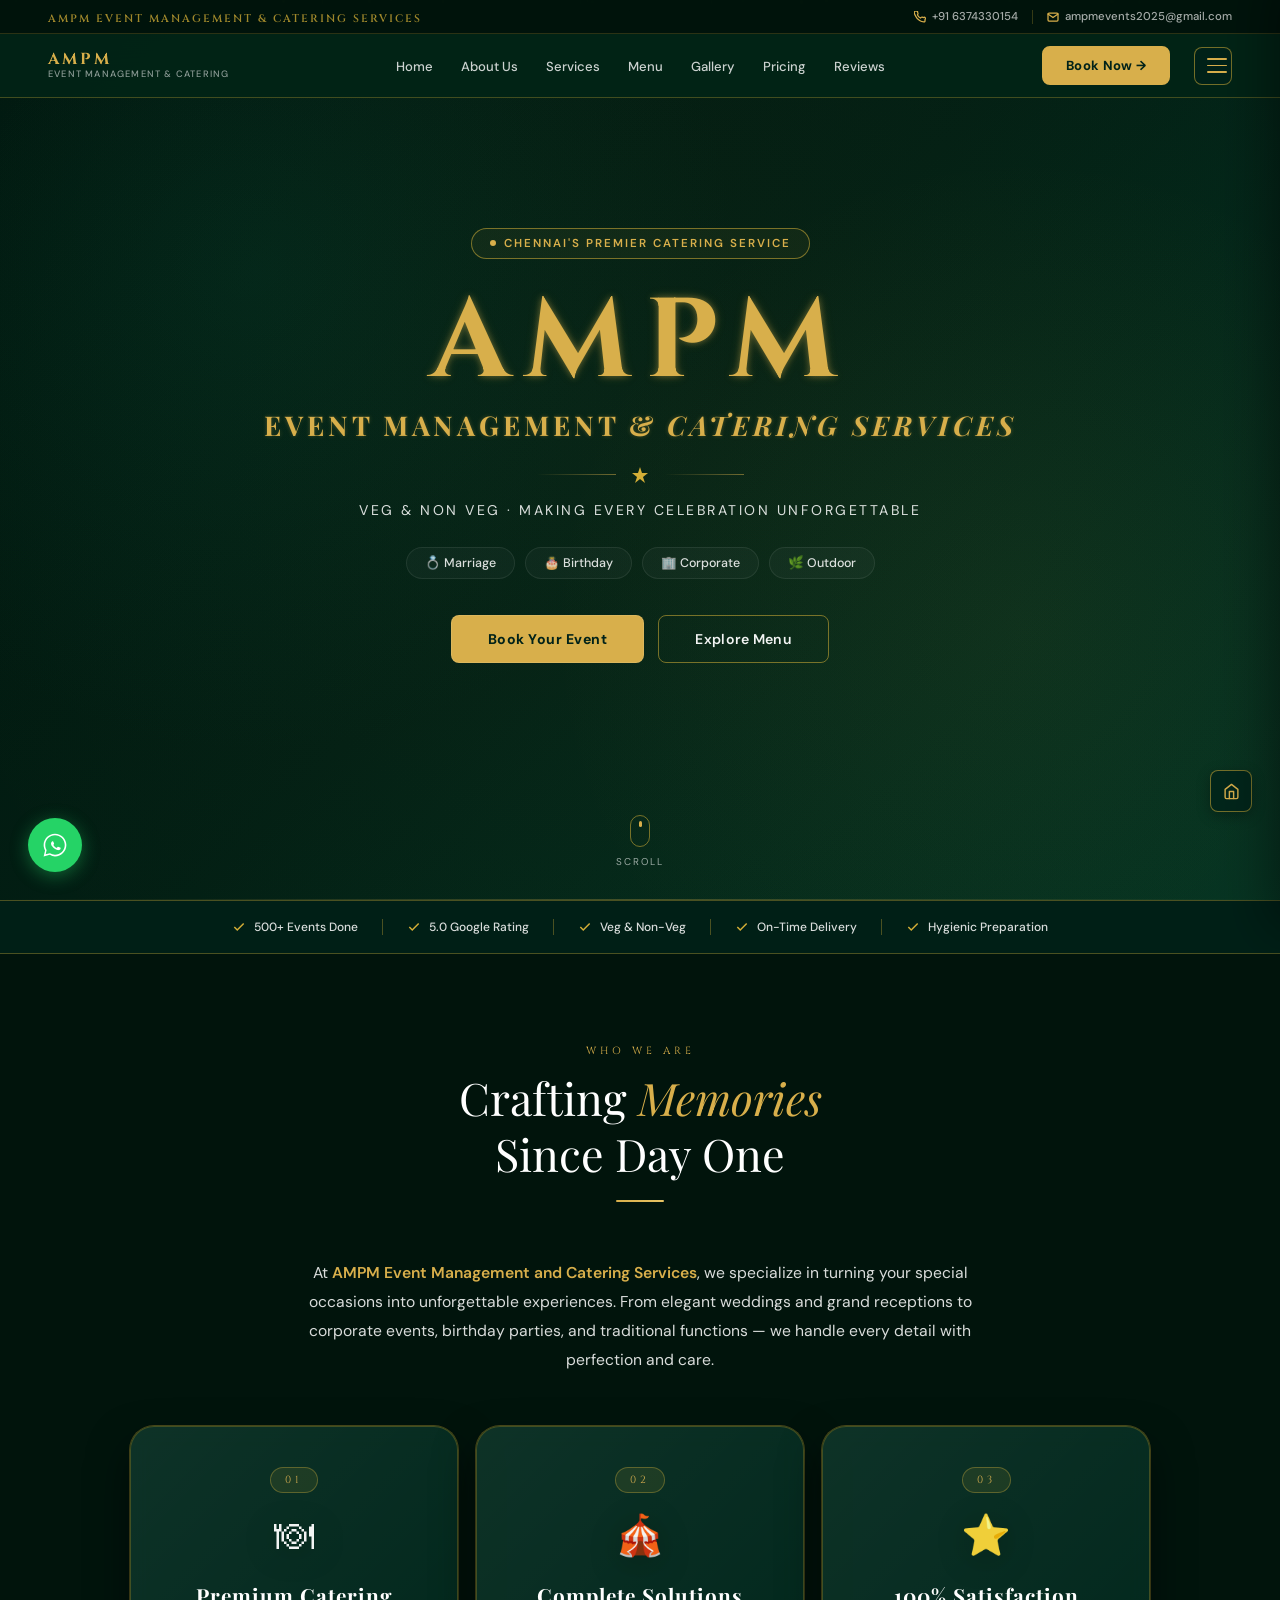
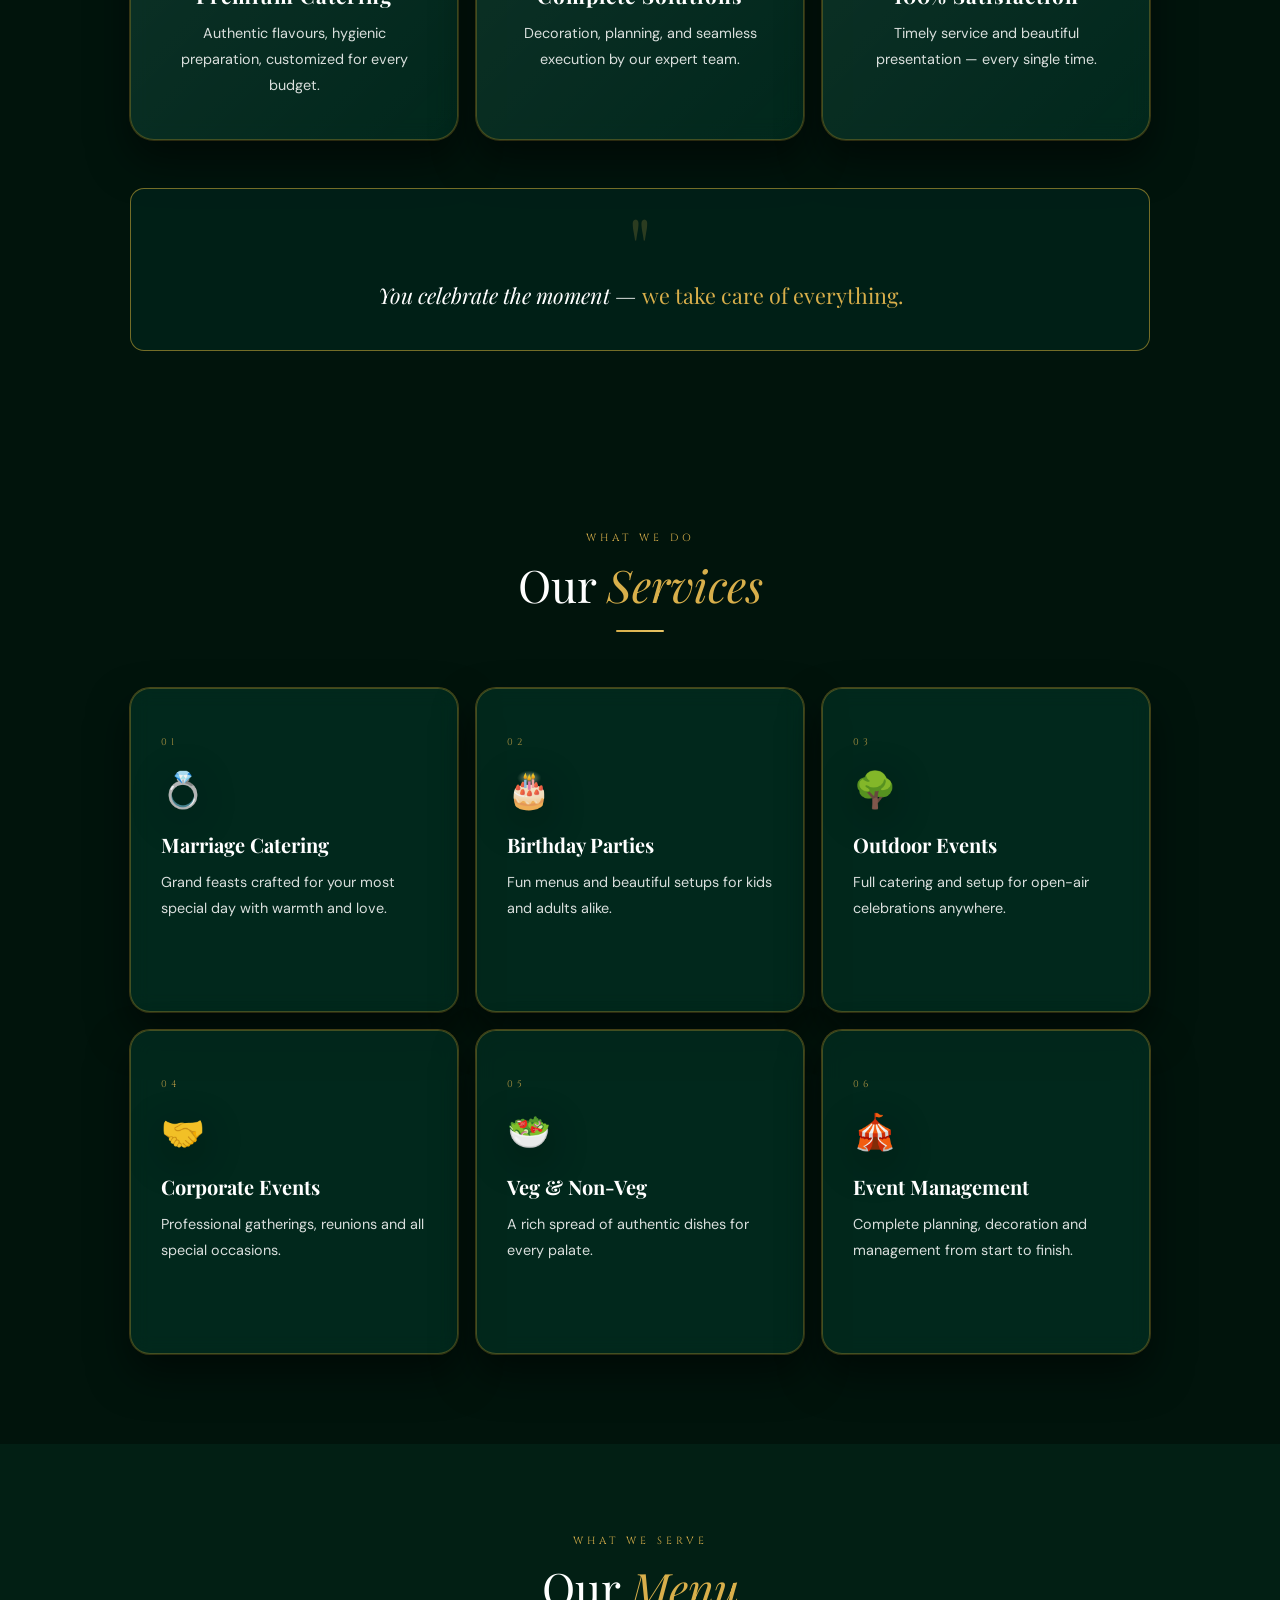
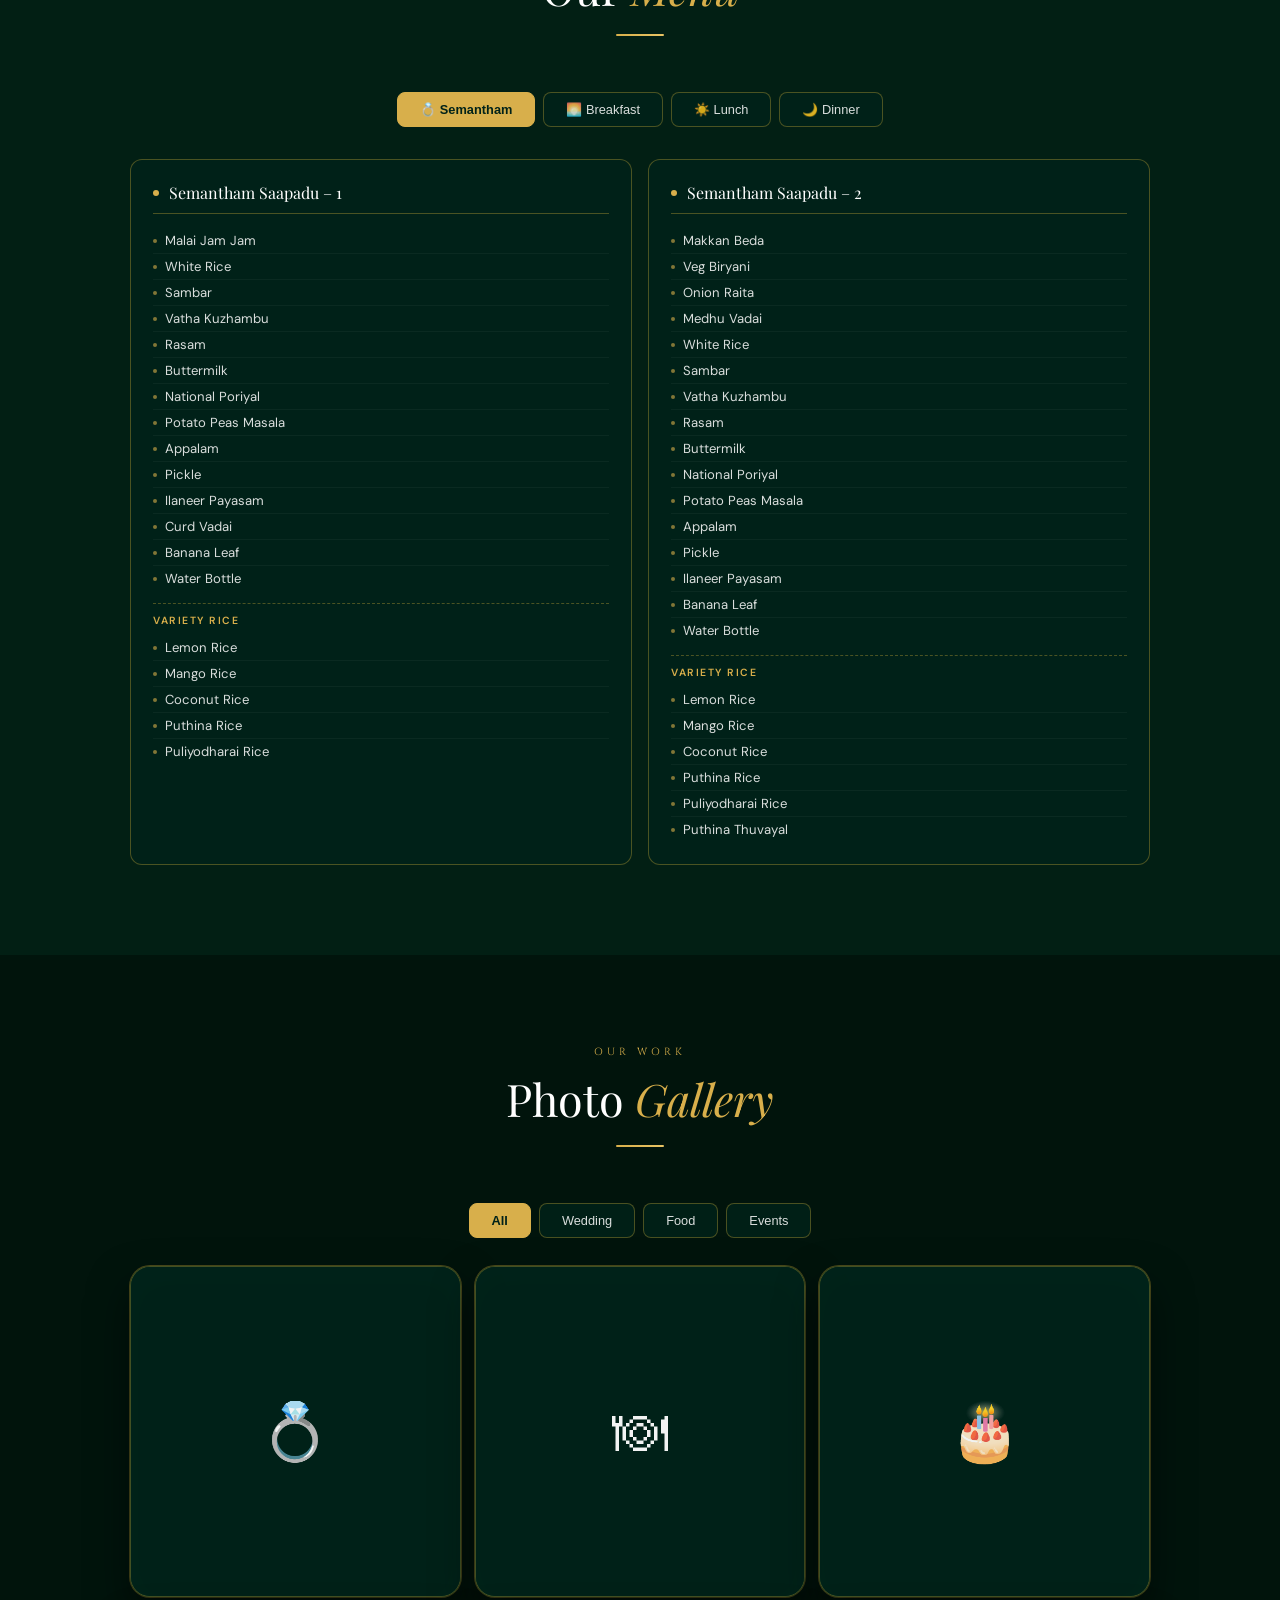
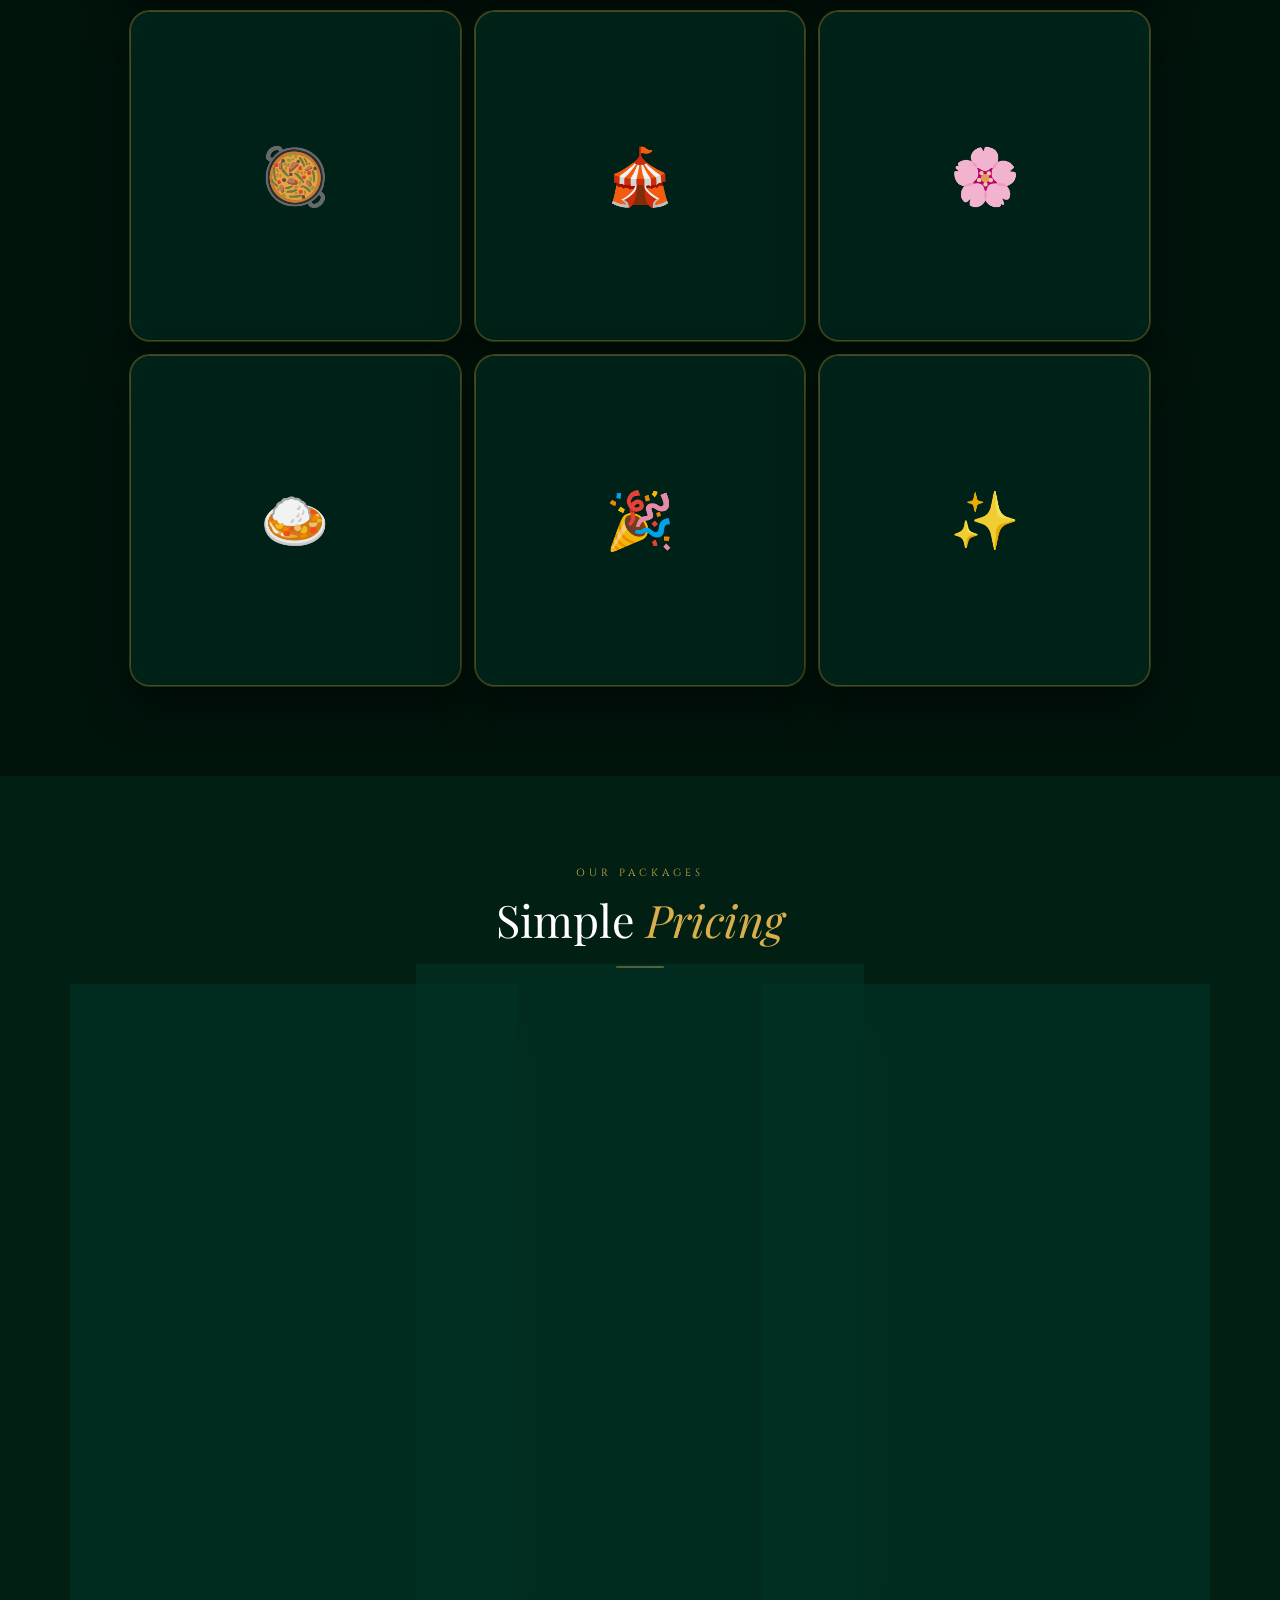
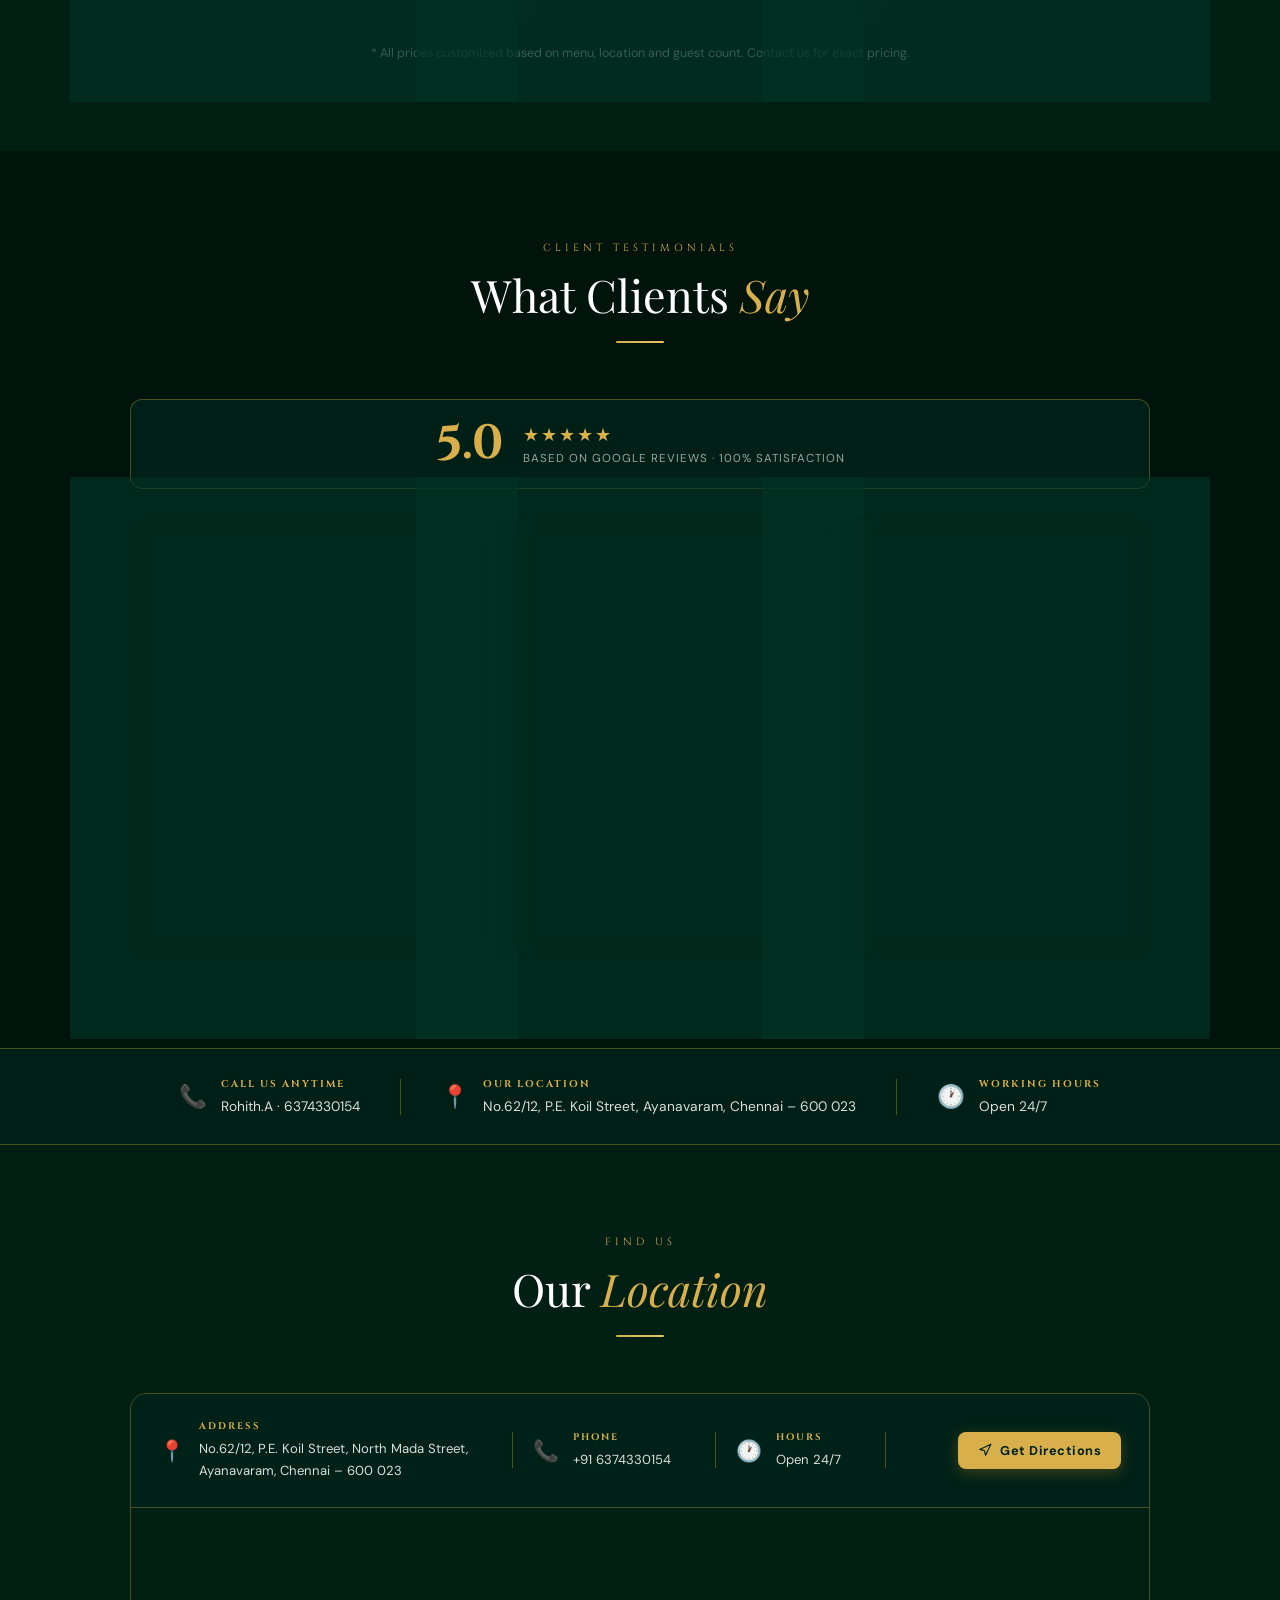
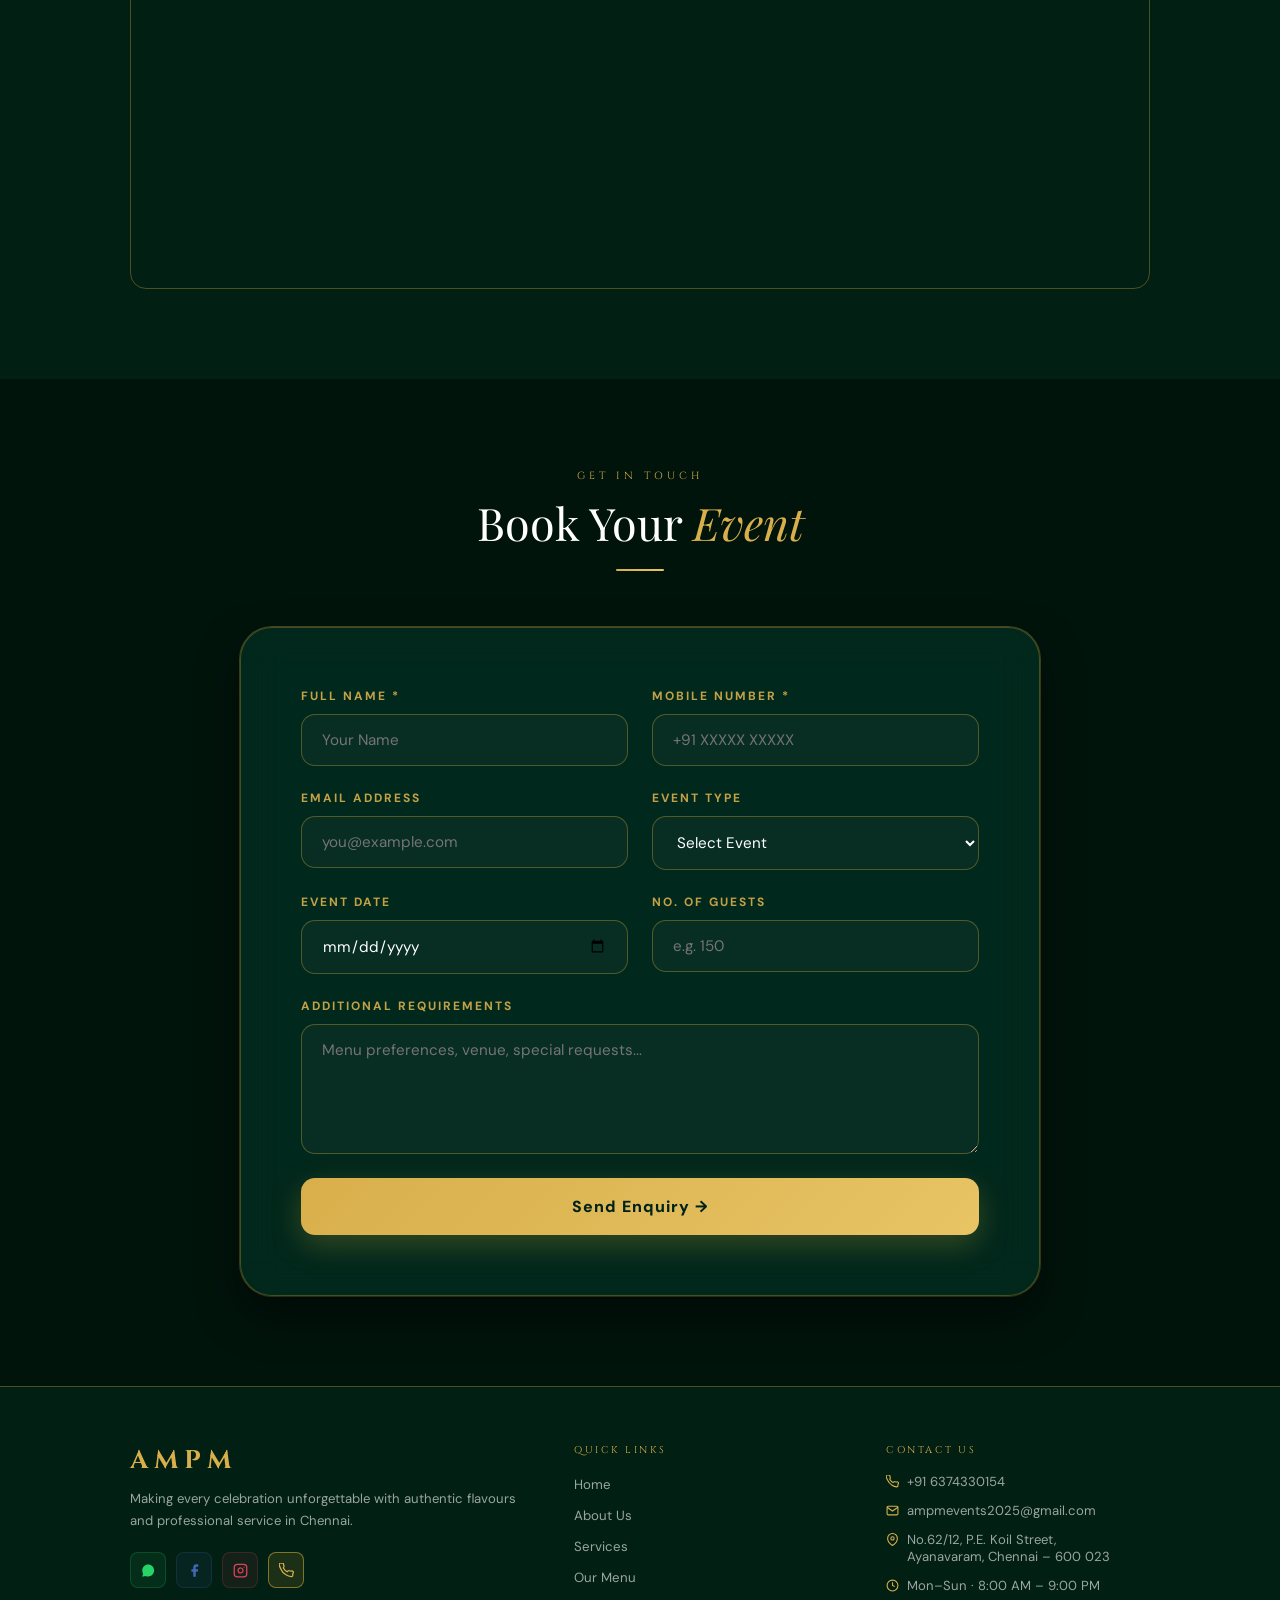
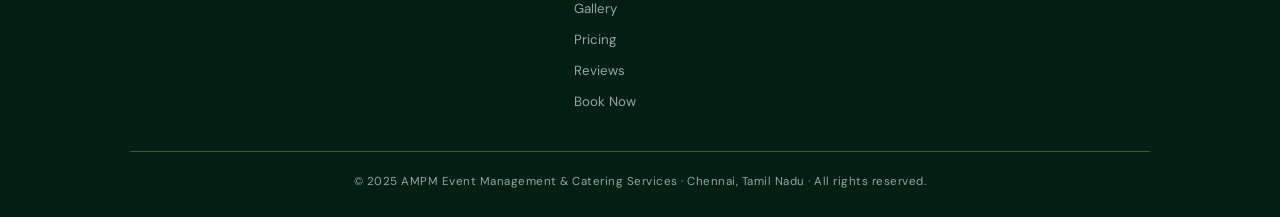
<file: index.html>
<!DOCTYPE html>
<html lang="en">

<head>
  <meta charset="UTF-8" />
  <meta name="viewport" content="width=device-width, initial-scale=1.0" />
  <title>AMPM Event Management & Catering Services | Chennai</title>
  <meta name="description"
    content="AMPM Event Management and Catering Services in Chennai. Premium Veg & Non-Veg catering for weddings, birthdays, corporate events. Call 6374330154." />
  <meta name="keywords"
    content="catering Chennai, wedding catering Chennai, event management Chennai, AMPM catering, Ayanavaram catering" />
  <link rel="icon" type="image/svg+xml" href="static/images/logo.svg" />
  <link
    href="https://fonts.googleapis.com/css2?family=Playfair+Display:ital,wght@0,400;0,600;0,700;1,400&family=DM+Sans:wght@300;400;500;600&family=Cinzel:wght@400;600&display=swap"
    rel="stylesheet" />
  <link rel="stylesheet" href="static/css/style.css" />
</head>

<body>

  <!-- PAGE LOADER -->
  <div class="page-loader" id="pageLoader">
    <div class="loader-content">
      <div class="loader-brand">AMPM</div>
      <div class="loader-ring"></div>
    </div>
  </div>

  <!-- NAVBAR -->
  <header class="site-header" id="siteHeader">
    <!-- Top contact strip -->
    <div class="header-top-strip">
      <div class="header-strip-inner">
        <div class="hts-left">
          <span class="hts-brand">AMPM Event Management &amp; Catering Services</span>
        </div>
        <div class="hts-right">
          <a href="tel:+916374330154" class="hts-item">
            <svg width="12" height="12" viewBox="0 0 24 24" fill="none" stroke="currentColor" stroke-width="2.5"
              stroke-linecap="round" stroke-linejoin="round">
              <path
                d="M22 16.92v3a2 2 0 01-2.18 2 19.79 19.79 0 01-8.63-3.07A19.5 19.5 0 013.07 9.81 19.79 19.79 0 01.18 1.18 2 2 0 012.18 0h3a2 2 0 012 1.72 12.84 12.84 0 00.7 2.81 2 2 0 01-.45 2.11L6.91 7.91a16 16 0 006.18 6.18l1.27-1.27a2 2 0 012.11-.45 12.84 12.84 0 002.81.7A2 2 0 0122 16.92z" />
            </svg>
            +91 6374330154
          </a>
          <div class="hts-sep"></div>
          <a href="mailto:ampmevents2025@gmail.com" class="hts-item">
            <svg width="12" height="12" viewBox="0 0 24 24" fill="none" stroke="currentColor" stroke-width="2.5"
              stroke-linecap="round" stroke-linejoin="round">
              <path d="M4 4h16c1.1 0 2 .9 2 2v12c0 1.1-.9 2-2 2H4c-1.1 0-2-.9-2-2V6c0-1.1.9-2 2-2z" />
              <polyline points="22,6 12,13 2,6" />
            </svg>
            ampmevents2025@gmail.com
          </a>
        </div>
      </div>
    </div>

    <!-- Main nav bar -->
    <nav class="navbar" id="navbar">
      <div class="nav-logo">
        <div class="nav-logo-text">
          <span class="nav-logo-name">AMPM</span>
          <span class="nav-logo-sub">Event Management &amp; Catering</span>
        </div>
      </div>

      <ul class="nav-links" id="navLinks">
        <li><a href="#home" class="nav-active">Home</a></li>
        <li><a href="#about">About Us</a></li>
        <li><a href="#services">Services</a></li>
        <li><a href="#menu">Menu</a></li>
        <li><a href="#gallery">Gallery</a></li>
        <li><a href="#pricing">Pricing</a></li>
        <li><a href="#reviews">Reviews</a></li>
      </ul>

      <div class="nav-actions">
        <a href="#enquiry" class="nav-book-btn">Book Now →</a>
        <button class="hamburger-btn" onclick="toggleSideMenu()" title="All Sections">
          <span></span><span></span><span></span>
        </button>
      </div>
    </nav>


  </header>

  <!-- SIDE MENU OVERLAY -->
  <div class="side-overlay" id="sideOverlay" onclick="closeSideMenu()"></div>

  <!-- SIDE MENU -->
  <div class="side-menu" id="sideMenu">
    <div class="side-menu-header">
      <div class="side-menu-brand">AMPM</div>
      <button class="side-close" onclick="closeSideMenu()">
        <svg width="18" height="18" viewBox="0 0 24 24" fill="none" stroke="currentColor" stroke-width="2"
          stroke-linecap="round">
          <line x1="18" y1="6" x2="6" y2="18" />
          <line x1="6" y1="6" x2="18" y2="18" />
        </svg>
      </button>
    </div>
    <div class="side-menu-body">
      <div class="side-section-title">Main</div>
      <a href="#home" class="side-link" onclick="closeSideMenu()">
        <svg width="15" height="15" viewBox="0 0 24 24" fill="none" stroke="currentColor" stroke-width="2"
          stroke-linecap="round" stroke-linejoin="round">
          <path d="M3 9l9-7 9 7v11a2 2 0 01-2 2H5a2 2 0 01-2-2z" />
          <polyline points="9 22 9 12 15 12 15 22" />
        </svg>
        Home
      </a>
      <a href="#about" class="side-link" onclick="closeSideMenu()">
        <svg width="15" height="15" viewBox="0 0 24 24" fill="none" stroke="currentColor" stroke-width="2"
          stroke-linecap="round" stroke-linejoin="round">
          <circle cx="12" cy="12" r="10" />
          <line x1="12" y1="8" x2="12" y2="12" />
          <line x1="12" y1="16" x2="12.01" y2="16" />
        </svg>
        About Us
      </a>
      <a href="#services" class="side-link" onclick="closeSideMenu()">
        <svg width="15" height="15" viewBox="0 0 24 24" fill="none" stroke="currentColor" stroke-width="2"
          stroke-linecap="round" stroke-linejoin="round">
          <path d="M12 2L2 7l10 5 10-5-10-5z" />
          <path d="M2 17l10 5 10-5" />
          <path d="M2 12l10 5 10-5" />
        </svg>
        Services
      </a>

      <div class="side-section-title">Explore</div>
      <a href="#menu" class="side-link" onclick="closeSideMenu()">
        <svg width="15" height="15" viewBox="0 0 24 24" fill="none" stroke="currentColor" stroke-width="2"
          stroke-linecap="round" stroke-linejoin="round">
          <path d="M3 2h18v6H3z" />
          <path d="M3 10h18v6H3z" />
          <path d="M3 18h18v4H3z" />
        </svg>
        Our Menu
      </a>
      <a href="#gallery" class="side-link" onclick="closeSideMenu()">
        <svg width="15" height="15" viewBox="0 0 24 24" fill="none" stroke="currentColor" stroke-width="2"
          stroke-linecap="round" stroke-linejoin="round">
          <rect x="3" y="3" width="18" height="18" rx="2" />
          <circle cx="8.5" cy="8.5" r="1.5" />
          <polyline points="21 15 16 10 5 21" />
        </svg>
        Gallery
      </a>
      <a href="#pricing" class="side-link" onclick="closeSideMenu()">
        <svg width="15" height="15" viewBox="0 0 24 24" fill="none" stroke="currentColor" stroke-width="2"
          stroke-linecap="round" stroke-linejoin="round">
          <line x1="12" y1="1" x2="12" y2="23" />
          <path d="M17 5H9.5a3.5 3.5 0 000 7h5a3.5 3.5 0 010 7H6" />
        </svg>
        Pricing
      </a>

      <div class="side-section-title">More</div>
      <a href="#reviews" class="side-link" onclick="closeSideMenu()">
        <svg width="15" height="15" viewBox="0 0 24 24" fill="none" stroke="currentColor" stroke-width="2"
          stroke-linecap="round" stroke-linejoin="round">
          <path d="M21 15a2 2 0 01-2 2H7l-4 4V5a2 2 0 012-2h14a2 2 0 012 2z" />
        </svg>
        Reviews
      </a>

      <a href="#location" class="side-link" onclick="closeSideMenu()">
        <svg width="15" height="15" viewBox="0 0 24 24" fill="none" stroke="currentColor" stroke-width="2"
          stroke-linecap="round" stroke-linejoin="round">
          <path d="M21 10c0 7-9 13-9 13s-9-6-9-13a9 9 0 0118 0z" />
          <circle cx="12" cy="10" r="3" />
        </svg>
        Location
      </a>
      <a href="#enquiry" class="side-link" onclick="closeSideMenu()">
        <svg width="15" height="15" viewBox="0 0 24 24" fill="none" stroke="currentColor" stroke-width="2"
          stroke-linecap="round" stroke-linejoin="round">
          <path
            d="M22 16.92v3a2 2 0 01-2.18 2 19.79 19.79 0 01-8.63-3.07A19.5 19.5 0 013.07 9.81 19.79 19.79 0 01.18 1.18 2 2 0 012.18 0h3a2 2 0 012 1.72c.127.96.361 1.903.7 2.81a2 2 0 01-.45 2.11L6.91 7.91a16 16 0 006.18 6.18l1.27-1.27a2 2 0 012.11-.45c.907.339 1.85.573 2.81.7A2 2 0 0122 16.92z" />
        </svg>
        Contact Us
      </a>
    </div>
    <div class="side-menu-footer">
      <a href="tel:+916374330154" class="side-call-btn">
        <svg width="14" height="14" viewBox="0 0 24 24" fill="none" stroke="currentColor" stroke-width="2"
          stroke-linecap="round" stroke-linejoin="round">
          <path
            d="M22 16.92v3a2 2 0 01-2.18 2 19.79 19.79 0 01-8.63-3.07A19.5 19.5 0 013.07 9.81 19.79 19.79 0 01.18 1.18 2 2 0 012.18 0h3a2 2 0 012 1.72c.127.96.361 1.903.7 2.81a2 2 0 01-.45 2.11L6.91 7.91a16 16 0 006.18 6.18l1.27-1.27a2 2 0 012.11-.45c.907.339 1.85.573 2.81.7A2 2 0 0122 16.92z" />
        </svg>
        Call +91 6374330154
      </a>
    </div>
  </div>

  <!-- HERO -->
  <section class="hero" id="home">
    <div class="hero-particles" id="particles"></div>
    <div class="hero-content">
      <div class="hero-badge">
        <span class="badge-dot"></span>
        Chennai's Premier Catering Service
      </div>
      <h1 class="hero-title">
        <span class="title-main">AMPM</span>
        <span class="title-sub">Event Management &amp; <em>Catering Services</em></span>
      </h1>
      <div class="hero-divider">
        <span class="divider-line"></span>
        <svg width="16" height="16" viewBox="0 0 16 16">
          <polygon points="8,0 10,6 16,6 11,10 13,16 8,12 3,16 5,10 0,6 6,6" fill="#d4af37" />
        </svg>
        <span class="divider-line"></span>
      </div>
      <p class="hero-tagline">Veg &amp; Non Veg · Making every celebration unforgettable</p>
      <div class="hero-chips">
        <span class="chip">💍 Marriage</span>
        <span class="chip">🎂 Birthday</span>
        <span class="chip">🏢 Corporate</span>
        <span class="chip">🌿 Outdoor</span>
      </div>
      <div class="hero-actions">
        <a href="#enquiry" class="btn-gold">Book Your Event</a>
        <a href="#menu" class="btn-outline">Explore Menu</a>
      </div>

    </div>
    <div class="hero-scroll-hint">
      <div class="scroll-mouse">
        <div class="scroll-wheel"></div>
      </div>
      <span>Scroll</span>
    </div>
  </section>

  <!-- TRUST BAR -->
  <div class="trust-bar">
    <div class="trust-item"><svg width="14" height="14" viewBox="0 0 24 24" fill="none" stroke="#d4af37"
        stroke-width="2.5">
        <polyline points="20 6 9 17 4 12" />
      </svg><span>500+ Events Done</span></div>
    <div class="trust-sep"></div>
    <div class="trust-item"><svg width="14" height="14" viewBox="0 0 24 24" fill="none" stroke="#d4af37"
        stroke-width="2.5">
        <polyline points="20 6 9 17 4 12" />
      </svg><span>5.0 Google Rating</span></div>
    <div class="trust-sep"></div>
    <div class="trust-item"><svg width="14" height="14" viewBox="0 0 24 24" fill="none" stroke="#d4af37"
        stroke-width="2.5">
        <polyline points="20 6 9 17 4 12" />
      </svg><span>Veg &amp; Non-Veg</span></div>
    <div class="trust-sep"></div>
    <div class="trust-item"><svg width="14" height="14" viewBox="0 0 24 24" fill="none" stroke="#d4af37"
        stroke-width="2.5">
        <polyline points="20 6 9 17 4 12" />
      </svg><span>On-Time Delivery</span></div>
    <div class="trust-sep"></div>
    <div class="trust-item"><svg width="14" height="14" viewBox="0 0 24 24" fill="none" stroke="#d4af37"
        stroke-width="2.5">
        <polyline points="20 6 9 17 4 12" />
      </svg><span>Hygienic Preparation</span></div>
  </div>

  <!-- ABOUT -->
  <section class="section" id="about">
    <div class="section-inner">
      <div class="section-eyebrow">Who We Are</div>
      <h2 class="section-title">Crafting <em>Memories</em><br />Since Day One</h2>
      <div class="section-rule"></div>
      <p class="about-text">At <strong>AMPM Event Management and Catering Services</strong>, we specialize in turning
        your special occasions into unforgettable experiences. From elegant weddings and grand receptions to corporate
        events, birthday parties, and traditional functions — we handle every detail with perfection and care.</p>
      <div class="about-grid">
        <div class="about-card reveal">
          <div class="about-num">01</div>
          <div class="about-icon">🍽</div>
          <h3>Premium Catering</h3>
          <p>Authentic flavours, hygienic preparation, customized for every budget.</p>
        </div>
        <div class="about-card reveal">
          <div class="about-num">02</div>
          <div class="about-icon">🎪</div>
          <h3>Complete Solutions</h3>
          <p>Decoration, planning, and seamless execution by our expert team.</p>
        </div>
        <div class="about-card reveal">
          <div class="about-num">03</div>
          <div class="about-icon">⭐</div>
          <h3>100% Satisfaction</h3>
          <p>Timely service and beautiful presentation — every single time.</p>
        </div>
      </div>
      <div class="about-quote">
        <div class="quote-mark">"</div>
        <blockquote>You celebrate the moment — <em>we take care of everything.</em></blockquote>
      </div>
    </div>
  </section>



  <!-- SERVICES -->
  <section class="section" id="services">
    <div class="section-inner">
      <div class="section-eyebrow">What We Do</div>
      <h2 class="section-title">Our <em>Services</em></h2>
      <div class="section-rule"></div>
      <div class="services-grid">
        <div class="service-card reveal sc-marriage">
          <div class="sc-num">01</div>
          <div class="sc-icon">💍</div>
          <h3>Marriage Catering</h3>
          <p>Grand feasts crafted for your most special day with warmth and love.</p>
          <div class="sc-arrow">→</div>
        </div>
        <div class="service-card reveal sc-birthday">
          <div class="sc-num">02</div>
          <div class="sc-icon">🎂</div>
          <h3>Birthday Parties</h3>
          <p>Fun menus and beautiful setups for kids and adults alike.</p>
          <div class="sc-arrow">→</div>
        </div>
        <div class="service-card reveal sc-outdoor">
          <div class="sc-num">03</div>
          <div class="sc-icon">🌳</div>
          <h3>Outdoor Events</h3>
          <p>Full catering and setup for open-air celebrations anywhere.</p>
          <div class="sc-arrow">→</div>
        </div>
        <div class="service-card reveal sc-corporate">
          <div class="sc-num">04</div>
          <div class="sc-icon">🤝</div>
          <h3>Corporate Events</h3>
          <p>Professional gatherings, reunions and all special occasions.</p>
          <div class="sc-arrow">→</div>
        </div>
        <div class="service-card reveal sc-food">
          <div class="sc-num">05</div>
          <div class="sc-icon">🥗</div>
          <h3>Veg &amp; Non-Veg</h3>
          <p>A rich spread of authentic dishes for every palate.</p>
          <div class="sc-arrow">→</div>
        </div>
        <div class="service-card reveal sc-management">
          <div class="sc-num">06</div>
          <div class="sc-icon">🎪</div>
          <h3>Event Management</h3>
          <p>Complete planning, decoration and management from start to finish.</p>
          <div class="sc-arrow">→</div>
        </div>
      </div>
    </div>
  </section>

  <!-- MENU -->
  <section class="section section-alt" id="menu">
    <div class="section-inner">
      <div class="section-eyebrow">What We Serve</div>
      <h2 class="section-title">Our <em>Menu</em></h2>
      <div class="section-rule"></div>
      <div id="menu-root"></div>
    </div>
  </section>

  <!-- GALLERY -->
  <section class="section" id="gallery">
    <div class="section-inner">
      <div class="section-eyebrow">Our Work</div>
      <h2 class="section-title">Photo <em>Gallery</em></h2>
      <div class="section-rule"></div>
      <div class="gallery-tabs">
        <button class="gtab active" onclick="filterGallery('all',event)">All</button>
        <button class="gtab" onclick="filterGallery('wedding',event)">Wedding</button>
        <button class="gtab" onclick="filterGallery('food',event)">Food</button>
        <button class="gtab" onclick="filterGallery('events',event)">Events</button>
      </div>
      <div class="gallery-grid">
        <div class="gallery-item reveal" data-cat="wedding" onclick="openLight(0)">
          <div class="gi-inner">💍</div>
          <div class="gi-overlay"><span>Marriage Catering</span></div>
        </div>
        <div class="gallery-item reveal" data-cat="food" onclick="openLight(1)">
          <div class="gi-inner">🍽</div>
          <div class="gi-overlay"><span>Saapadu Feast</span></div>
        </div>
        <div class="gallery-item reveal" data-cat="events" onclick="openLight(2)">
          <div class="gi-inner">🎂</div>
          <div class="gi-overlay"><span>Birthday Setup</span></div>
        </div>
        <div class="gallery-item reveal" data-cat="food" onclick="openLight(3)">
          <div class="gi-inner">🥘</div>
          <div class="gi-overlay"><span>Veg Spread</span></div>
        </div>
        <div class="gallery-item reveal" data-cat="events" onclick="openLight(4)">
          <div class="gi-inner">🎪</div>
          <div class="gi-overlay"><span>Outdoor Event</span></div>
        </div>
        <div class="gallery-item reveal" data-cat="wedding" onclick="openLight(5)">
          <div class="gi-inner">🌸</div>
          <div class="gi-overlay"><span>Reception Decor</span></div>
        </div>
        <div class="gallery-item reveal" data-cat="food" onclick="openLight(6)">
          <div class="gi-inner">🍛</div>
          <div class="gi-overlay"><span>Non-Veg Special</span></div>
        </div>
        <div class="gallery-item reveal" data-cat="events" onclick="openLight(7)">
          <div class="gi-inner">🎉</div>
          <div class="gi-overlay"><span>Get-Together</span></div>
        </div>
        <div class="gallery-item reveal" data-cat="wedding" onclick="openLight(8)">
          <div class="gi-inner">✨</div>
          <div class="gi-overlay"><span>Semantham</span></div>
        </div>
      </div>
    </div>
  </section>

  <!-- PRICING -->
  <section class="section section-alt" id="pricing">
    <div class="section-inner">
      <div class="section-eyebrow">Our Packages</div>
      <h2 class="section-title">Simple <em>Pricing</em></h2>
      <div class="section-rule"></div>
      <div class="pricing-grid">
        <div class="pricing-card reveal">
          <div class="pc-tier">Starter</div>
          <div class="pc-icon">🥗</div>
          <h3>Basic Package</h3>
          <p>Perfect for small gatherings and intimate celebrations</p>
          <ul class="pc-features">
            <li>50–150 Guests</li>
            <li>Full Custom Menu</li>
            <li>Serving Staff</li>
            <li>Basic Setup</li>
          </ul>
          <a href="#enquiry" class="pc-btn">Get Quote</a>
        </div>
        <div class="pricing-card pricing-featured reveal">
          <div class="pc-popular">Most Popular</div>
          <div class="pc-tier">Premium</div>
          <div class="pc-icon">🍽</div>
          <h3>Classic Package</h3>
          <p>Most chosen for weddings, birthdays and family events</p>
          <ul class="pc-features">
            <li>150–500 Guests</li>
            <li>Full Custom Menu</li>
            <li>Full Staff Team</li>
            <li>Banana Leaf Service</li>
          </ul>
          <a href="#enquiry" class="pc-btn pc-btn-gold">Get Quote</a>
        </div>
        <div class="pricing-card reveal">
          <div class="pc-tier">Royal</div>
          <div class="pc-icon">👑</div>
          <h3>Grand Package</h3>
          <p>For large scale events and grand celebrations</p>
          <ul class="pc-features">
            <li>500+ Guests</li>
            <li>Full Custom Menu</li>
            <li>Large Staff Team</li>
            <li>Event Coordination</li>
          </ul>
          <a href="#enquiry" class="pc-btn">Get Quote</a>
        </div>
      </div>
      <p class="pricing-note">* All prices customized based on menu, location and guest count. Contact us for exact
        pricing.</p>
    </div>
  </section>

  <!-- REVIEWS -->
  <section class="section" id="reviews">
    <div class="section-inner">
      <div class="section-eyebrow">Client Testimonials</div>
      <h2 class="section-title">What Clients <em>Say</em></h2>
      <div class="section-rule"></div>
      <div class="reviews-header-bar">
        <div class="rating-big">5.0</div>
        <div>
          <div class="rating-stars">★★★★★</div>
          <div class="rating-sub">Based on Google Reviews · 100% Satisfaction</div>
        </div>
      </div>
      <div class="reviews-grid">
        <div class="review-card reveal">
          <div class="review-quote">"</div>
          <p class="review-text">We had an excellent experience with AMPM event management and catering service. The
            food was absolutely delicious and appreciated by all our guests. They were very punctual and ensured
            everything was delivered and arranged on time. Highly recommended!</p>
          <div class="review-footer">
            <div class="reviewer-avatar">S</div>
            <div>
              <div class="reviewer-name">Sudharsan Suri</div>
              <div class="reviewer-stars">★★★★★ <span>Google Review</span></div>
            </div>
          </div>
        </div>
        <div class="review-card reveal">
          <div class="review-quote">"</div>
          <p class="review-text">The quality of work, reliability and service was excellent. The events management team
            is patient, listening carefully to our requirements and doing work to the best service. Clean and neat work.
            We're happy with their service.</p>
          <div class="review-footer">
            <div class="reviewer-avatar">B</div>
            <div>
              <div class="reviewer-name">Bee Hive Preschool</div>
              <div class="reviewer-stars">★★★★★ <span>Google Review</span></div>
            </div>
          </div>
        </div>
        <div class="review-card review-cta reveal">
          <div class="review-cta-stars">★★★★★</div>
          <p>Had a great experience? Share your review and help others find us!</p>
          <a href="https://g.page/r/YOUR_GOOGLE_REVIEW_LINK" target="_blank" class="pc-btn-gold"
            style="display:inline-block;padding:10px 24px;border-radius:6px;text-decoration:none;font-size:0.8rem;font-weight:600;margin-top:4px">Write
            a Review</a>
        </div>
      </div>
    </div>
  </section>



  <!-- CONTACT STRIP -->
  <div class="contact-strip">
    <div class="cs-item">
      <div class="cs-icon">📞</div>
      <div><strong>Call Us Anytime</strong><span>Rohith.A · <a href="tel:+916374330154"
            style="color:inherit;text-decoration:none;">6374330154</a></span></div>
    </div>
    <div class="cs-sep"></div>
    <div class="cs-item">
      <div class="cs-icon">📍</div>
      <div><strong>Our Location</strong><span>No.62/12, P.E. Koil Street, Ayanavaram, Chennai – 600 023</span></div>
    </div>
    <div class="cs-sep"></div>
    <div class="cs-item">
      <div class="cs-icon">🕐</div>
      <div><strong>Working Hours</strong><span>Open 24/7</span></div>
    </div>
  </div>

  <!-- GOOGLE MAP -->
  <section class="section section-alt" id="location">
    <div class="section-inner">
      <div class="section-eyebrow">Find Us</div>
      <h2 class="section-title">Our <em>Location</em></h2>
      <div class="section-rule"></div>
      <div class="map-container">
        <div class="map-info-bar">
          <div class="map-info-item">
            <div class="map-info-icon">📍</div>
            <div>
              <strong>Address</strong>
              <span>No.62/12, P.E. Koil Street, North Mada Street,<br />Ayanavaram, Chennai – 600 023</span>
            </div>
          </div>
          <div class="map-info-sep"></div>
          <div class="map-info-item">
            <div class="map-info-icon">📞</div>
            <div>
              <strong>Phone</strong>
              <span><a href="tel:+916374330154">+91 6374330154</a></span>
            </div>
          </div>
          <div class="map-info-sep"></div>
          <div class="map-info-item">
            <div class="map-info-icon">🕐</div>
            <div>
              <strong>Hours</strong>
              <span>Open 24/7</span>
            </div>
          </div>
          <div class="map-info-sep"></div>
          <a href="https://maps.google.com/?q=No.62/12+P.E.+Koil+Street+Ayanavaram+Chennai" target="_blank"
            class="map-directions-btn">
            <svg width="14" height="14" viewBox="0 0 24 24" fill="none" stroke="currentColor" stroke-width="2"
              stroke-linecap="round" stroke-linejoin="round">
              <polygon points="3 11 22 2 13 21 11 13 3 11" />
            </svg>
            Get Directions
          </a>
        </div>
        <div class="map-frame">
          <iframe
            src="https://www.google.com/maps/embed?pb=!1m18!1m12!1m3!1d3886.3974638773!2d80.22198931482!3d13.107235690779!2m3!1f0!2f0!3f0!3m2!1i1024!2i768!4f13.1!3m3!1m2!1s0x3a5265ea7b9a7b55%3A0x6a8f3c1a2e4b5d6c!2sAyanavaram%2C%20Chennai%2C%20Tamil%20Nadu%20600023!5e0!3m2!1sen!2sin!4v1700000000000!5m2!1sen!2sin"
            width="100%" height="100%" style="border:0;" allowfullscreen="" loading="lazy"
            referrerpolicy="no-referrer-when-downgrade" title="AMPM Event Management Location">
          </iframe>
        </div>
      </div>
    </div>
  </section>

  <!-- ENQUIRY -->
  <section class="section" id="enquiry">
    <div class="section-inner">
      <div class="section-eyebrow">Get In Touch</div>
      <h2 class="section-title">Book Your <em>Event</em></h2>
      <div class="section-rule"></div>
      <div class="form-card">
        <div id="successMsg" style="display:none;text-align:center;padding:40px 20px">
          <div class="success-ring"><svg viewBox="0 0 36 36" width="36" height="36">
              <polyline class="success-check" points="6,18 14,26 30,10" />
            </svg></div>
          <div class="success-eyebrow">Enquiry Received</div>
          <h3 class="success-title">Thank You for <em>Choosing AMPM!</em></h3>
          <p class="success-sub">Your enquiry has been submitted. We'll contact you within <strong>24 hours</strong>.
          </p>
          <div class="success-steps">
            <div class="ss-item">
              <div class="ss-num">01</div>
              <div class="ss-text"><strong>Enquiry Received</strong> — We've got your details</div>
            </div>
            <div class="ss-item">
              <div class="ss-num">02</div>
              <div class="ss-text"><strong>Team Review</strong> — We'll review your requirements</div>
            </div>
            <div class="ss-item">
              <div class="ss-num">03</div>
              <div class="ss-text"><strong>We Call You</strong> — Rohith contacts you within 24 hrs</div>
            </div>
            <div class="ss-item">
              <div class="ss-num">04</div>
              <div class="ss-text"><strong>Event Planned</strong> — Let's make it unforgettable!</div>
            </div>
          </div>
          <button class="btn-gold" onclick="resetForm()">Submit Another Enquiry</button>
        </div>
        <form id="enquiryForm">
          <div class="form-grid">
            <div class="form-group"><label>Full Name *</label><input type="text" name="name" placeholder="Your Name"
                required /></div>
            <div class="form-group"><label>Mobile Number *</label><input type="tel" name="mobile"
                placeholder="+91 XXXXX XXXXX" required /></div>
            <div class="form-group"><label>Email Address</label><input type="email" name="email"
                placeholder="you@example.com" /></div>
            <div class="form-group">
              <label>Event Type</label>
              <select name="event_type">
                <option value="">Select Event</option>
                <option>Marriage / Wedding</option>
                <option>Birthday Party</option>
                <option>Outdoor Event</option>
                <option>Get-Together</option>
                <option>Corporate Event</option>
                <option>Other</option>
              </select>
            </div>
            <div class="form-group"><label>Event Date</label><input type="date" name="event_date" /></div>
            <div class="form-group"><label>No. of Guests</label><input type="number" name="guests"
                placeholder="e.g. 150" min="1" /></div>
            <div class="form-group full"><label>Additional Requirements</label><textarea name="message"
                placeholder="Menu preferences, venue, special requests..."></textarea></div>
            <div class="form-group full"><button type="submit" class="submit-btn">Send Enquiry →</button></div>
          </div>
        </form>
      </div>
    </div>
  </section>

  <!-- FOOTER -->
  <footer class="footer">
    <div class="footer-inner">
      <div class="footer-col footer-main">
        <div class="footer-logo">AMPM</div>
        <p class="footer-desc">Making every celebration unforgettable with authentic flavours and professional service
          in Chennai.</p>
        <div class="footer-socials">
          <a href="https://wa.me/916374330154" target="_blank" class="fsoc fsoc-wa" title="WhatsApp">
            <svg width="15" height="15" viewBox="0 0 24 24" fill="currentColor">
              <path
                d="M17.472 14.382c-.297-.149-1.758-.867-2.03-.967-.273-.099-.471-.148-.67.15-.197.297-.767.966-.94 1.164-.173.199-.347.223-.644.075-.297-.15-1.255-.463-2.39-1.475-.883-.788-1.48-1.761-1.653-2.059-.173-.297-.018-.458.13-.606.134-.133.298-.347.446-.52.149-.174.198-.298.298-.497.099-.198.05-.371-.025-.52-.075-.149-.669-1.612-.916-2.207-.242-.579-.487-.5-.669-.51-.173-.008-.371-.01-.57-.01-.198 0-.52.074-.792.372-.272.297-1.04 1.016-1.04 2.479 0 1.462 1.065 2.875 1.213 3.074.149.198 2.096 3.2 5.077 4.487.709.306 1.262.489 1.694.625.712.227 1.36.195 1.871.118.571-.085 1.758-.719 2.006-1.413.248-.694.248-1.289.173-1.413-.074-.124-.272-.198-.57-.347zM11.5 2.5C6.261 2.5 2 6.761 2 12c0 1.826.487 3.535 1.338 5.004L2 22l5.132-1.348A9.455 9.455 0 0011.5 21.5c5.239 0 9.5-4.261 9.5-9.5S16.739 2.5 11.5 2.5z" />
            </svg>
          </a>
          <a href="https://www.facebook.com" target="_blank" class="fsoc fsoc-fb" title="Facebook">
            <svg width="15" height="15" viewBox="0 0 24 24" fill="currentColor">
              <path d="M18 2h-3a5 5 0 00-5 5v3H7v4h3v8h4v-8h3l1-4h-4V7a1 1 0 011-1h3z" />
            </svg>
          </a>
          <a href="https://www.instagram.com" target="_blank" class="fsoc fsoc-ig" title="Instagram">
            <svg width="15" height="15" viewBox="0 0 24 24" fill="none" stroke="currentColor" stroke-width="2"
              stroke-linecap="round" stroke-linejoin="round">
              <rect x="2" y="2" width="20" height="20" rx="5" ry="5" />
              <path d="M16 11.37A4 4 0 1112.63 8 4 4 0 0116 11.37z" />
              <line x1="17.5" y1="6.5" x2="17.51" y2="6.5" />
            </svg>
          </a>
          <a href="tel:+916374330154" class="fsoc fsoc-call" title="Call">
            <svg width="15" height="15" viewBox="0 0 24 24" fill="none" stroke="currentColor" stroke-width="2"
              stroke-linecap="round" stroke-linejoin="round">
              <path
                d="M22 16.92v3a2 2 0 01-2.18 2 19.79 19.79 0 01-8.63-3.07A19.5 19.5 0 013.07 9.81 19.79 19.79 0 01.18 1.18 2 2 0 012.18 0h3a2 2 0 012 1.72c.127.96.361 1.903.7 2.81a2 2 0 01-.45 2.11L6.91 7.91a16 16 0 006.18 6.18l1.27-1.27a2 2 0 012.11-.45c.907.339 1.85.573 2.81.7A2 2 0 0122 16.92z" />
            </svg>
          </a>
        </div>
      </div>
      <div class="footer-col">
        <div class="footer-col-title">Quick Links</div>
        <ul class="footer-links">
          <li><a href="#home">Home</a></li>
          <li><a href="#about">About Us</a></li>
          <li><a href="#services">Services</a></li>
          <li><a href="#menu">Our Menu</a></li>
          <li><a href="#gallery">Gallery</a></li>
          <li><a href="#pricing">Pricing</a></li>
          <li><a href="#reviews">Reviews</a></li>
          <li><a href="#enquiry">Book Now</a></li>
        </ul>
      </div>
      <div class="footer-col">
        <div class="footer-col-title">Contact Us</div>
        <ul class="footer-contact">
          <li><svg width="13" height="13" viewBox="0 0 24 24" fill="none" stroke="currentColor" stroke-width="2">
              <path
                d="M22 16.92v3a2 2 0 01-2.18 2 19.79 19.79 0 01-8.63-3.07A19.5 19.5 0 013.07 9.81 19.79 19.79 0 01.18 1.18 2 2 0 012.18 0h3a2 2 0 012 1.72c.127.96.361 1.903.7 2.81a2 2 0 01-.45 2.11L6.91 7.91a16 16 0 006.18 6.18l1.27-1.27a2 2 0 012.11-.45c.907.339 1.85.573 2.81.7A2 2 0 0122 16.92z" />
            </svg><a href="tel:+916374330154">+91 6374330154</a></li>
          <li><svg width="13" height="13" viewBox="0 0 24 24" fill="none" stroke="currentColor" stroke-width="2">
              <path d="M4 4h16c1.1 0 2 .9 2 2v12c0 1.1-.9 2-2 2H4c-1.1 0-2-.9-2-2V6c0-1.1.9-2 2-2z" />
              <polyline points="22,6 12,13 2,6" />
            </svg><a href="mailto:ampmevents2025@gmail.com">ampmevents2025@gmail.com</a></li>
          <li><svg width="13" height="13" viewBox="0 0 24 24" fill="none" stroke="currentColor" stroke-width="2">
              <path d="M21 10c0 7-9 13-9 13s-9-6-9-13a9 9 0 0118 0z" />
              <circle cx="12" cy="10" r="3" />
            </svg><span>No.62/12, P.E. Koil Street,<br />Ayanavaram, Chennai – 600 023</span></li>
          <li><svg width="13" height="13" viewBox="0 0 24 24" fill="none" stroke="currentColor" stroke-width="2">
              <circle cx="12" cy="12" r="10" />
              <polyline points="12 6 12 12 16 14" />
            </svg><span>Mon–Sun · 8:00 AM – 9:00 PM</span></li>
        </ul>
      </div>
    </div>
    <div class="footer-bottom">
      <p>&copy; 2025 AMPM Event Management &amp; Catering Services · Chennai, Tamil Nadu · All rights reserved.</p>
    </div>
  </footer>

  <!-- WHATSAPP DIRECT LINK -->
  <div class="wa-popup-wrap">
    <a href="https://wa.me/916374330154" target="_blank" class="wa-float-btn" id="waFloatBtn"
      style="text-decoration:none;">
      <svg xmlns="http://www.w3.org/2000/svg" viewBox="0 0 32 32" width="26" height="26">
        <path fill="#fff"
          d="M16 2C8.28 2 2 8.28 2 16c0 2.44.65 4.73 1.79 6.72L2 30l7.5-1.96A13.93 13.93 0 0016 30c7.72 0 14-6.28 14-14S23.72 2 16 2z" />
        <path fill="#25D366"
          d="M16 4C9.37 4 4 9.37 4 16c0 2.3.62 4.45 1.7 6.3L4.5 27.5l5.3-1.38A11.94 11.94 0 0016 28c6.63 0 12-5.37 12-12S22.63 4 16 4z" />
        <path fill="#fff"
          d="M21.9 19.07c-.28-.14-1.66-.82-1.92-.91-.26-.1-.44-.14-.63.14-.19.28-.72.91-.88 1.1-.16.19-.33.21-.61.07-.28-.14-1.18-.44-2.25-1.39-.83-.74-1.39-1.66-1.55-1.94-.16-.28-.02-.43.12-.57.13-.13.28-.33.42-.5.14-.17.19-.28.28-.47.1-.19.05-.36-.02-.5-.07-.14-.63-1.52-.86-2.08-.23-.55-.46-.47-.63-.48-.16-.01-.35-.01-.54-.01-.19 0-.5.07-.76.36-.26.28-1 1-.97 2.43.03 1.43 1.04 2.81 1.19 3 .14.19 2.03 3.17 4.98 4.32.7.27 1.24.43 1.66.55.7.19 1.34.16 1.84.1.56-.07 1.73-.71 1.97-1.39.24-.68.24-1.27.17-1.39-.07-.12-.25-.19-.53-.33z" />
      </svg>
    </a>
  </div>

  <!-- FLOATING HOME BUTTON -->
  <a href="#home" class="home-float-btn" title="Back to Home">
    <svg width="17" height="17" viewBox="0 0 24 24" fill="none" stroke="currentColor" stroke-width="2"
      stroke-linecap="round" stroke-linejoin="round">
      <path d="M3 9l9-7 9 7v11a2 2 0 01-2 2H5a2 2 0 01-2-2z" />
      <polyline points="9 22 9 12 15 12 15 22" />
    </svg>
  </a>

  <!-- SCROLL TOP -->
  <button class="scroll-top-btn" id="scrollTop" onclick="window.scrollTo({top:0,behavior:'smooth'})">
    <svg width="16" height="16" viewBox="0 0 24 24" fill="none" stroke="currentColor" stroke-width="2.5"
      stroke-linecap="round" stroke-linejoin="round">
      <polyline points="18 15 12 9 6 15" />
    </svg>
  </button>

  <!-- LIGHTBOX -->
  <div class="lightbox" id="lightbox" onclick="closeLight()">
    <button class="lb-close" onclick="closeLight()">✕</button>
    <button class="lb-prev" onclick="event.stopPropagation();changeLight(-1)">‹</button>
    <div class="lb-content" onclick="event.stopPropagation()">
      <div class="lb-icon" id="lightIcon">💍</div>
      <div class="lb-caption" id="lightCaption">Marriage Catering</div>
    </div>
    <button class="lb-next" onclick="event.stopPropagation();changeLight(1)">›</button>
  </div>

  <div class="toast" id="toast"></div>
  <script src="static/js/main.js"></script>
</body>

</html>
</file>
<file: static/css/style.css>
html { scroll-behavior: smooth; }

:root {
  --bg: #01140c;
  --bg2: #021f14;
  --bg3: #033322;

  /* Glassmorphism */
  --glass: rgba(2, 51, 38, 0.65);
  --glass-border: rgba(212, 175, 55, 0.3);
  --glass-bg: rgba(255, 255, 255, 0.02);

  --card: rgba(1, 34, 25, 0.8);
  --card-hover: rgba(2, 60, 45, 0.95);

  --border: rgba(212, 175, 55, 0.35);
  --border2: rgba(212, 175, 55, 0.55);

  --gold: #d8af4b;
  --gold2: #e8c465;
  --gold3: #fff1c1;
  --gold-glow: rgba(212, 175, 55, 0.4);
  --gold-dim: rgba(212, 175, 55, 0.12);

  --white: #ffffff;
  --text: rgba(255,255,255,0.95);
  --text2: rgba(255,255,255,0.85);
  --text3: rgba(255,255,255,0.6);

  --shadow-3d: 0 20px 40px rgba(0,0,0,0.5), 0 0 0 1px var(--border);
  --shadow-gold: 0 10px 30px rgba(212, 175, 55, 0.25);
}

* { margin:0; padding:0; box-sizing:border-box; }

body { font-family:'DM Sans',sans-serif; background:var(--bg); color:var(--text); overflow-x:hidden; }

/* ── PAGE LOADER ── */
.page-loader { position:fixed; inset:0; background:var(--bg); z-index:9999; display:flex; align-items:center; justify-content:center; transition:opacity 0.5s, visibility 0.5s; }
.page-loader.hidden { opacity:0; visibility:hidden; }
.loader-content { text-align:center; }
.loader-brand { font-family:'Cinzel',serif; font-size:2rem; font-weight:700; letter-spacing:8px; color:var(--gold); margin-bottom:20px; }
.loader-ring { width:48px; height:48px; border:3px solid var(--border2); border-top-color:var(--gold); border-radius:50%; animation:spin 1s linear infinite; margin:0 auto; }
@keyframes spin { to { transform:rotate(360deg); } }

/* ── SITE HEADER ── */
.site-header { position:fixed; top:0; left:0; right:0; z-index:1002; display:flex; flex-direction:column; }

/* Top contact strip */
.header-top-strip { background:rgba(1, 20, 12, 0.98); border-bottom:1px solid rgba(212,175,55,0.2); padding:0 48px; height:34px; display:flex; align-items:center; }
.header-strip-inner { display:flex; align-items:center; justify-content:space-between; width:100%; }
.hts-brand { font-family:'Cinzel',serif; font-size:0.68rem; letter-spacing:2px; color:rgba(212,175,55,0.75); text-transform:uppercase; font-weight:600; }
.hts-right { display:flex; align-items:center; gap:6px; }
.hts-item { display:flex; align-items:center; gap:6px; text-decoration:none; color:rgba(255,255,255,0.65); font-size:0.71rem; font-weight:500; transition:color 0.2s; }
.hts-item:hover { color:var(--gold); }
.hts-item svg { color:var(--gold); flex-shrink:0; }
.hts-sep { width:1px; height:14px; background:rgba(212,175,55,0.25); margin:0 8px; }

/* Main navbar */
.navbar { background:rgba(2, 36, 22, 0.97); border-bottom:1px solid rgba(212,175,55,0.3); height:64px; display:flex; align-items:center; justify-content:space-between; padding:0 48px; backdrop-filter:blur(20px); transition:all 0.3s; }
.navbar.scrolled { background:rgba(1, 20, 12, 0.99); border-bottom:1px solid var(--border2); box-shadow:0 4px 30px rgba(0,0,0,0.4); }

/* Logo */
.nav-logo { display:flex; align-items:center; gap:12px; text-decoration:none; flex-shrink:0; }
.nav-logo img { height:40px; width:auto; }
.nav-logo-text { display:flex; flex-direction:column; }
.nav-logo-name { font-family:'Cinzel',serif; font-size:1rem; font-weight:700; color:var(--gold); letter-spacing:3px; line-height:1.1; }
.nav-logo-sub { font-size:0.58rem; color:rgba(255,255,255,0.55); letter-spacing:1.2px; text-transform:uppercase; line-height:1.2; font-weight:500; }

/* Nav links */
.nav-links { display:flex; align-items:center; gap:0; list-style:none; position:absolute; left:50%; transform:translateX(-50%); }
.nav-links a { font-family:'DM Sans',sans-serif; font-size:0.82rem; font-weight:500; color:rgba(255,255,255,0.8); text-decoration:none; padding:8px 14px; border-radius:5px; transition:all 0.2s; position:relative; }
.nav-links a:hover { color:var(--gold); }
.nav-links a.nav-active { color:var(--gold); }
.nav-links a.nav-active::after { content:''; position:absolute; bottom:-2px; left:50%; transform:translateX(-50%); width:24px; height:2px; background:var(--gold); border-radius:2px; }

/* Right actions */
.nav-actions { display:flex; align-items:center; gap:12px; flex-shrink:0; }
.nav-book-btn { background:var(--gold); color:#012219; font-family:'DM Sans',sans-serif; font-size:0.82rem; font-weight:700; padding:9px 22px; border-radius:8px; text-decoration:none; letter-spacing:0.3px; border:2px solid var(--gold); transition:all 0.25s; white-space:nowrap; }
.nav-book-btn:hover { background:var(--gold2); border-color:var(--gold2); transform:translateY(-1px); box-shadow:0 6px 20px rgba(212,175,55,0.35); }

/* Hamburger */
.hamburger-btn { display:flex; flex-direction:column; justify-content:center; gap:5px; background:rgba(255,255,255,0.06); border:1px solid rgba(255,255,255,0.12); border-radius:6px; cursor:pointer; padding:8px 9px; width:38px; height:38px; transition:background 0.2s; }
.hamburger-btn:hover { background:var(--gold-dim); border-color:var(--border2); }
.hamburger-btn span { display:block; width:18px; height:1.5px; background:var(--text2); border-radius:2px; transition:all 0.3s; }

/* Old classes kept for compatibility */
.nav-cta { background:var(--gold) !important; color:#012219 !important; font-weight:700 !important; border-radius:8px !important; }
.nav-toggle { display:none; }



/* ── HERO ── */
.hero { 
  min-height:100vh; 
  background: 
    radial-gradient(circle at 20% 30%, rgba(3, 74, 55, 0.25) 0%, transparent 40%),
    radial-gradient(circle at 80% 70%, rgba(212, 175, 55, 0.05) 0%, transparent 40%),
    linear-gradient(135deg, var(--bg) 0%, var(--bg2) 50%, var(--bg3) 100%); 
  display:flex; 
  align-items:center; 
  justify-content:center; 
  position:relative; 
  overflow:hidden; 
  padding:118px 40px 80px; 
  perspective: 1000px;
}
.hero::before { 
  content: '';
  position: absolute;
  top: 50%;
  left: 50%;
  width: 140%;
  height: 140%;
  background: radial-gradient(circle, rgba(212, 175, 55, 0.03) 0%, transparent 70%);
  transform: translate(-50%, -50%);
  pointer-events: none;
}
.hero::after { content:''; position:absolute; bottom:0; left:0; right:0; height:1px; background:linear-gradient(to right, transparent, var(--gold), transparent); opacity:0.3; }
.hero-particles { position:absolute; inset:0; overflow:hidden; }
.particle { position:absolute; width:2px; height:2px; background:var(--gold); border-radius:50%; opacity:0; animation:float linear infinite; }
@keyframes float { 0%{opacity:0;transform:translateY(100vh)} 10%{opacity:0.6} 90%{opacity:0.3} 100%{opacity:0;transform:translateY(-20px)} }
.hero-content { position:relative; z-index:2; text-align:center; max-width:820px; margin:0 auto; }
.hero-badge { display:inline-flex; align-items:center; gap:8px; background:rgba(202,166,74,0.06); border:1px solid var(--border2); color:var(--gold); font-size:0.72rem; font-weight:600; letter-spacing:2px; text-transform:uppercase; padding:7px 18px; border-radius:20px; margin-bottom:28px; animation:fadeUp 0.8s ease both; }
.badge-dot { width:6px; height:6px; background:var(--gold); border-radius:50%; animation:pulse 2s ease-in-out infinite; }
@keyframes pulse { 0%,100%{opacity:1;transform:scale(1)} 50%{opacity:0.5;transform:scale(0.8)} }
.hero-title { 
  display:flex; 
  flex-direction:column; 
  align-items:center; 
  gap:8px; 
  margin-bottom:24px; 
  animation:fadeUp 0.8s 0.1s ease both, floatTitle 4s ease-in-out infinite; 
}
@keyframes floatTitle {
  0%, 100% { transform: translateY(0); }
  50% { transform: translateY(-10px); }
}
.title-main { 
  font-family:'Cinzel',serif; 
  font-size:clamp(3.5rem,10vw,7rem); 
  font-weight:700; 
  color: var(--gold);
  letter-spacing:14px; 
  line-height:1; 
  text-shadow: 0 0 6px rgba(216, 175, 75, 0.4), 0 0 12px rgba(216, 175, 75, 0.2);
}
.title-sub { 
  font-family:'Playfair Display',serif; 
  font-size:clamp(1.2rem,3vw,1.7rem); 
  font-weight:700; 
  color:var(--gold); 
  letter-spacing:4px; 
  text-transform:uppercase; 
  text-shadow: 0 0 4px rgba(216, 175, 75, 0.3); 
}
.title-sub em { font-style:italic; }
.hero-divider { display:flex; align-items:center; gap:16px; justify-content:center; margin:18px 0; animation:fadeUp 0.8s 0.2s ease both; }
.divider-line { width:80px; height:1px; background:linear-gradient(to right, transparent, var(--gold)); opacity:0.5; }
.hero-tagline { font-size:0.88rem; color:var(--text2); letter-spacing:2.5px; text-transform:uppercase; margin-bottom:28px; animation:fadeUp 0.8s 0.3s ease both; }
.hero-chips { display:flex; flex-wrap:wrap; gap:10px; justify-content:center; margin-bottom:36px; animation:fadeUp 0.8s 0.4s ease both; }
.chip { font-size:0.78rem; font-weight:500; color:var(--text2); background:rgba(255,255,255,0.03); border:1px solid rgba(255,255,255,0.08); padding:7px 18px; border-radius:20px; transition:all 0.2s; cursor:default; }
.chip:hover { background:rgba(212,175,55,0.08); color:var(--gold); border-color:var(--border2); }
.hero-actions { display:flex; gap:14px; justify-content:center; flex-wrap:wrap; margin-bottom:48px; animation:fadeUp 0.8s 0.5s ease both; }
.btn-gold { font-family:'DM Sans',sans-serif; font-size:0.88rem; font-weight:700; background:var(--gold); color:#012219; padding:14px 36px; border-radius:8px; text-decoration:none; letter-spacing:0.5px; transition:all 0.3s; border:1px solid rgba(255,255,255,0.1); box-shadow:none; white-space:nowrap; }
.btn-gold:hover { background:var(--gold2); transform:translateY(-1px); box-shadow:none; }
.btn-outline { font-family:'DM Sans',sans-serif; font-size:0.88rem; font-weight:600; background:transparent; color:var(--text); padding:14px 36px; border-radius:8px; text-decoration:none; border:1px solid var(--border2); letter-spacing:0.3px; transition:all 0.3s; white-space:nowrap; }
.btn-outline:hover { border-color:var(--gold); color:var(--gold); background:rgba(212,175,55,0.08); }
.hero-stats { display:flex; align-items:center; gap:0; justify-content:center; background:rgba(255,255,255,0.02); border:1px solid var(--border); border-radius:12px; overflow:hidden; animation:fadeUp 0.8s 0.6s ease both; }
.h-stat { padding:16px 32px; text-align:center; }
.h-num { display:block; font-family:'Cinzel',serif; font-size:1.4rem; font-weight:700; color:var(--gold); }
.h-lbl { display:block; font-size:0.7rem; color:var(--text3); letter-spacing:1px; text-transform:uppercase; margin-top:2px; }
.h-sep { width:1px; height:40px; background:var(--border); }
.hero-scroll-hint { position:absolute; bottom:32px; left:50%; transform:translateX(-50%); display:flex; flex-direction:column; align-items:center; gap:8px; color:var(--text3); font-size:0.62rem; letter-spacing:2px; text-transform:uppercase; }
.scroll-mouse { width:20px; height:32px; border:1.5px solid var(--border2); border-radius:10px; display:flex; align-items:flex-start; justify-content:center; padding-top:5px; }
.scroll-wheel { width:3px; height:6px; background:var(--gold); border-radius:2px; animation:scrollAnim 2s ease-in-out infinite; }
@keyframes scrollAnim { 0%,100%{transform:translateY(0);opacity:1} 50%{transform:translateY(8px);opacity:0.3} }
@keyframes fadeUp { from{opacity:0;transform:translateY(22px)} to{opacity:1;transform:translateY(0)} }

/* ── TRUST BAR ── */
.trust-bar { background:var(--card); border-top:1px solid var(--border); border-bottom:1px solid var(--border); padding:14px 40px; display:flex; align-items:center; justify-content:center; flex-wrap:wrap; gap:0; }
.trust-item { display:flex; align-items:center; gap:8px; padding:4px 24px; font-size:0.75rem; font-weight:500; color:var(--text2); }
.trust-sep { width:1px; height:16px; background:var(--border); }

/* ── SECTIONS ── */
.section { padding:90px 40px; }
.section-alt { background:var(--bg2); }
.section-inner { max-width:1020px; margin:0 auto; }
.section-eyebrow { font-family:'Cinzel',serif; font-size:0.65rem; letter-spacing:4px; color:var(--gold); text-transform:uppercase; text-align:center; margin-bottom:12px; }
.section-title { font-family:'Playfair Display',serif; font-size:clamp(2rem,4vw,2.8rem); font-weight:400; color:var(--white); text-align:center; line-height:1.25; margin-bottom:18px; }
.section-title em { font-style:italic; color:var(--gold); }
.section-rule { width:48px; height:2px; background:linear-gradient(to right, var(--gold), var(--gold2)); margin:0 auto 56px; border-radius:1px; }

/* ── ABOUT ── */
.about-text { font-size:0.98rem; line-height:1.85; color:var(--text2); text-align:center; max-width:700px; margin:0 auto 52px; }
.about-text strong { color:var(--gold); font-weight:600; }
.about-grid { display:grid; grid-template-columns:repeat(auto-fit,minmax(240px,1fr)); gap:18px; margin-bottom:48px; }
.about-card { 
  background:var(--glass); 
  backdrop-filter: blur(12px);
  -webkit-backdrop-filter: blur(12px);
  border:1px solid var(--glass-border); 
  border-radius:24px; 
  padding:40px 30px; 
  text-align:center; 
  position:relative; 
  overflow:hidden; 
  transition:all 0.5s cubic-bezier(0.23, 1, 0.32, 1); 
  box-shadow: var(--shadow-3d);
}
.about-card::after {
  content: '';
  position: absolute;
  inset: 0;
  background: linear-gradient(135deg, rgba(255,255,255,0.05), transparent);
  pointer-events: none;
}
.about-card:hover { 
  background:var(--card-hover); 
  transform: translateY(-12px) rotateX(4deg) rotateY(-2deg); 
  border-color: var(--gold);
  box-shadow: 0 30px 60px rgba(0,0,0,0.5), 0 0 20px rgba(212, 175, 55, 0.2); 
}
.about-num { font-family:'Cinzel',serif; font-size:0.65rem; letter-spacing:4px; color:var(--gold); margin-bottom:16px; background:rgba(212, 175, 55, 0.1); display:inline-block; padding:5px 14px; border-radius:30px; border: 1px solid var(--border); }
.about-icon { font-size:2.5rem; margin-bottom:20px; filter: drop-shadow(0 5px 15px rgba(0,0,0,0.3)); }
.about-card h3 { font-family:'Playfair Display',serif; font-size:1.3rem; color:var(--white); margin-bottom:12px; letter-spacing: 1px; }
.about-card p { font-size:0.9rem; color:var(--text2); line-height:1.8; }
.about-quote { background:var(--card); border:1px solid var(--border2); border-radius:14px; padding:36px 40px; text-align:center; position:relative; }
.quote-mark { font-family:'Playfair Display',serif; font-size:5rem; color:var(--gold); opacity:0.2; line-height:0.5; margin-bottom:12px; display:block; }
.about-quote blockquote { font-family:'Playfair Display',serif; font-size:1.35rem; font-weight:300; font-style:italic; color:var(--white); line-height:1.7; }
.about-quote em { color:var(--gold); font-style:normal; }

/* ── STATS ── */
.stats-section { background:var(--bg); padding:72px 40px; }
.stats-inner { display:grid; grid-template-columns:repeat(4,1fr); gap:16px; max-width:960px; margin:0 auto; }
.stat-card { background:var(--card); border:1px solid var(--border); border-radius:14px; padding:36px 24px; text-align:center; position:relative; overflow:hidden; transition:all 0.3s; }
.stat-glow { position:absolute; top:0; left:50%; transform:translateX(-50%); width:60px; height:2px; background:linear-gradient(to right, var(--gold), var(--gold2)); border-radius:1px; }
.stat-card:hover { background:var(--card2); transform:translateY(-4px); box-shadow:0 12px 32px rgba(245,158,11,0.12); }
.stat-icon-wrap { font-size:1.8rem; margin-bottom:12px; }
.stat-num { font-family:'Cinzel',serif; font-size:2.4rem; font-weight:700; color:var(--gold); line-height:1; margin-bottom:8px; }
.stat-label { font-size:0.72rem; letter-spacing:1.5px; text-transform:uppercase; color:var(--text3); font-weight:500; }

/* ── SERVICES ── */
.services-grid { display:grid; grid-template-columns:repeat(auto-fit,minmax(280px,1fr)); gap:18px; }
.service-card { 
  background:var(--glass); 
  backdrop-filter: blur(10px);
  -webkit-backdrop-filter: blur(10px);
  border:1px solid var(--glass-border); 
  border-radius:20px; 
  padding:40px 30px; 
  position:relative; 
  overflow:hidden; 
  transition:all 0.5s cubic-bezier(0.23, 1, 0.32, 1); 
  cursor:default; 
  box-shadow: var(--shadow-3d);
}
.service-card:hover { 
  background:var(--card-hover); 
  transform: translateY(-10px) scale(1.02); 
  box-shadow: 0 40px 80px rgba(0,0,0,0.6), 0 0 30px rgba(212, 175, 55, 0.15); 
  border-color:var(--gold); 
}

/* Service Card Semi-Transparent Background Images */
.service-card::before {
  content: '';
  position: absolute;
  inset: 0;
  background-size: cover;
  background-position: center;
  background-repeat: no-repeat;
  opacity: 0.18; /* Subtle & transparent but clearly visible */
  z-index: 1;
  transition: opacity 0.5s ease, transform 0.8s cubic-bezier(0.23, 1, 0.32, 1);
}

.service-card.sc-marriage::before {
  background-image: url('https://images.unsplash.com/photo-1519741497674-611481863552?w=600&auto=format&fit=crop&q=60');
}
.service-card.sc-birthday::before {
  background-image: url('https://images.unsplash.com/photo-1530103862676-de8c9debad1d?w=600&auto=format&fit=crop&q=60');
}
.service-card.sc-outdoor::before {
  background-image: url('https://images.unsplash.com/photo-1469371670807-013ccf25f16a?w=600&auto=format&fit=crop&q=60');
}
.service-card.sc-corporate::before {
  background-image: url('https://images.unsplash.com/photo-1511578314322-379afb476865?w=600&auto=format&fit=crop&q=60');
}
.service-card.sc-food::before {
  background-image: url('https://images.unsplash.com/photo-1504674900247-0877df9cc836?w=600&auto=format&fit=crop&q=60');
}
.service-card.sc-management::before {
  background-image: url('https://images.unsplash.com/photo-1519167758481-83f550bb49b3?w=600&auto=format&fit=crop&q=60');
}

/* Lift text contents above background image */
.service-card > * {
  position: relative;
  z-index: 2;
}

/* Hover effect: increase opacity & subtle zoom */
.service-card:hover::before {
  opacity: 0.32; /* Bring out details clearly on hover */
  transform: scale(1.1);
}
.sc-num { font-family:'Cinzel',serif; font-size:0.6rem; letter-spacing:4px; color:var(--gold); margin-bottom:18px; display:inline-block; opacity: 0.8; }
.sc-icon { font-size:2.2rem; margin-bottom:18px; filter: drop-shadow(0 10px 20px rgba(0,0,0,0.4)); }
.service-card h3 { font-family:'Playfair Display',serif; font-size:1.25rem; color:var(--white); margin-bottom:12px; }
.service-card p { font-size:0.9rem; color:var(--text2); line-height:1.8; margin-bottom:20px; }
.sc-arrow { color:var(--gold); font-size:1.4rem; opacity:0; transform:translateX(-12px); transition:all 0.4s; }
.service-card:hover .sc-arrow { opacity:1; transform:translateX(0); }

/* ── MENU ── */
.menu-tabs { display:flex; flex-wrap:wrap; gap:8px; margin-bottom:32px; justify-content:center; }
.mtab { font-size:0.8rem; font-weight:500; padding:9px 22px; background:var(--card); color:var(--text2); border:1px solid var(--border); border-radius:8px; cursor:pointer; transition:all 0.2s; }
.mtab:hover { color:var(--gold); border-color:var(--border2); }
.mtab.active { background:var(--gold); color:#012219; border-color:var(--gold); font-weight:700; }
.menu-grid { display:grid; grid-template-columns:repeat(auto-fit,minmax(280px,1fr)); gap:16px; }
.menu-card { background:var(--card); border:1px solid var(--border); border-radius:12px; padding:22px; transition:all 0.3s; }
.menu-card:hover { background:var(--card2); border-color:var(--border2); transform:translateY(-3px); box-shadow:0 12px 30px rgba(245,158,11,0.08); }
.menu-card-title { font-family:'Playfair Display',serif; font-size:1rem; color:var(--white); margin-bottom:14px; padding-bottom:10px; border-bottom:1px solid var(--border); display:flex; align-items:center; gap:10px; }
.menu-card-dot { width:6px; height:6px; background:var(--gold); border-radius:50%; flex-shrink:0; }
.menu-item-list { list-style:none; }
.menu-item-list li { font-size:0.82rem; color:var(--text2); padding:4px 0; border-bottom:1px solid rgba(255,255,255,0.04); display:flex; align-items:center; gap:8px; }
.menu-item-list li:last-child { border-bottom:none; }
.menu-item-list li::before { content:''; width:4px; height:4px; background:var(--gold); border-radius:50%; flex-shrink:0; opacity:0.6; }
.menu-variety { margin-top:12px; padding-top:10px; border-top:1px dashed var(--border); }
.menu-variety-title { font-size:0.65rem; letter-spacing:1.5px; color:var(--gold); text-transform:uppercase; font-weight:600; margin-bottom:8px; }

/* ── GALLERY ── */
.gallery-tabs { display:flex; gap:8px; flex-wrap:wrap; justify-content:center; margin-bottom:28px; }
.gtab { font-size:0.8rem; font-weight:500; padding:9px 22px; background:var(--card); color:var(--text2); border:1px solid var(--border); border-radius:8px; cursor:pointer; transition:all 0.2s; }
.gtab:hover { color:var(--gold); border-color:var(--border2); }
.gtab.active { background:var(--gold); color:#012219; border-color:var(--gold); font-weight:700; }
.gallery-grid { display:grid; grid-template-columns:repeat(3,1fr); gap:14px; }
.gallery-item { 
  position:relative; 
  aspect-ratio:1; 
  overflow:hidden; 
  cursor:pointer; 
  border-radius:20px; 
  border:1px solid var(--glass-border); 
  background: var(--glass);
  transition:all 0.6s cubic-bezier(0.23, 1, 0.32, 1); 
  box-shadow: var(--shadow-3d);
}
.gallery-item:hover { 
  transform:scale(1.05) translateY(-8px); 
  border-color:var(--gold); 
  box-shadow: 0 30px 60px rgba(0,0,0,0.5), 0 0 20px rgba(212, 175, 55, 0.15); 
}
.gallery-item:hover .gi-overlay { opacity:1; }
.gi-inner { width:100%; height:100%; background:var(--card); display:flex; align-items:center; justify-content:center; font-size:3.5rem; transition:transform 0.6s; filter: drop-shadow(0 10px 20px rgba(0,0,0,0.3)); }
.gallery-item:hover .gi-inner { transform:scale(1.15) rotate(5deg); }
.gi-overlay { position:absolute; inset:0; background:linear-gradient(to top, rgba(1, 34, 25, 0.95), transparent); display:flex; align-items:flex-end; padding:24px; opacity:0; transition:opacity 0.4s; border-radius:20px; }
.gi-overlay span { font-size:0.85rem; font-weight:700; letter-spacing:2px; color:var(--gold); text-transform:uppercase; text-shadow: 0 2px 4px rgba(0,0,0,0.5); }
.gallery-item.hidden { display:none; }

/* ── PRICING ── */
.pricing-grid { display:grid; grid-template-columns:repeat(auto-fit,minmax(260px,1fr)); gap:18px; }
.pricing-card { 
  background:var(--glass); 
  backdrop-filter: blur(15px);
  -webkit-backdrop-filter: blur(15px);
  border:1px solid var(--glass-border); 
  border-radius:24px; 
  padding:45px 30px; 
  text-align:center; 
  position:relative; 
  transition:all 0.6s cubic-bezier(0.165, 0.84, 0.44, 1); 
  box-shadow: var(--shadow-3d);
}
.pricing-card:hover { 
  background:var(--card-hover); 
  transform: translateY(-15px) scale(1.03); 
  box-shadow: 0 50px 100px rgba(0,0,0,0.7), 0 0 40px rgba(212, 175, 55, 0.2); 
  border-color: var(--gold);
}
.pricing-featured { 
  border-color:var(--gold); 
  box-shadow: 0 0 40px rgba(212, 175, 55, 0.15), var(--shadow-3d);
  transform: scale(1.05);
}
.pricing-featured:hover {
  transform: translateY(-20px) scale(1.08);
}
.pc-popular { position:absolute; top:-16px; left:50%; transform:translateX(-50%); background:linear-gradient(90deg, var(--gold), var(--gold2)); color:#012219; font-size:0.7rem; font-weight:800; letter-spacing:2px; text-transform:uppercase; padding:6px 20px; border-radius:30px; white-space:nowrap; box-shadow: 0 10px 20px rgba(0,0,0,0.3); }
.pc-tier { font-family:'Cinzel',serif; font-size:0.65rem; letter-spacing:4px; color:var(--gold); background:rgba(212, 175, 55, 0.1); border:1px solid var(--border); display:inline-block; padding:6px 18px; border-radius:30px; margin-bottom:24px; }
.pc-icon { font-size:2.8rem; margin-bottom:16px; filter: drop-shadow(0 10px 20px rgba(0,0,0,0.4)); }
.pricing-card h3 { font-family:'Playfair Display',serif; font-size:1.4rem; color:var(--white); margin-bottom:12px; letter-spacing: 1px; }
.pricing-card > p { font-size:0.9rem; color:var(--text2); line-height:1.6; margin-bottom:28px; }
.pc-features { list-style:none; text-align:left; margin-bottom:32px; display:flex; flex-direction:column; gap:12px; }
.pc-features li { font-size:0.95rem; color:var(--text2); padding:8px 0; border-bottom:1px solid rgba(255,255,255,0.05); display:flex; align-items:center; gap:12px; }
.pc-features li::before { content:'✦'; color:var(--gold); font-size: 0.8rem; flex-shrink:0; }
.pc-features li:last-child { border-bottom:none; }
.pc-btn { display:inline-block; background:rgba(255,255,255,0.05); color:var(--white); font-size:0.9rem; font-weight:700; padding:14px 32px; border-radius:12px; text-decoration:none; border:1px solid var(--border); transition:all 0.3s; width: 100%; }
.pc-btn:hover { background:var(--gold); color:#012219; border-color:var(--gold); transform:translateY(-2px); box-shadow: 0 10px 20px rgba(212, 175, 55, 0.3); }
.pc-btn-gold { background:var(--gold) !important; color:#012219 !important; border-color:var(--gold) !important; box-shadow: 0 10px 20px rgba(212, 175, 55, 0.2) !important; }
.pc-btn-gold:hover { background:var(--gold2) !important; box-shadow: 0 15px 30px rgba(212, 175, 55, 0.4) !important; }
.pricing-note { text-align:center; color:var(--text3); font-size:0.78rem; margin-top:24px; }

/* ── REVIEWS ── */
.reviews-header-bar { display:flex; align-items:center; justify-content:center; gap:20px; background:var(--card); border:1px solid var(--border); border-radius:12px; padding:20px 28px; margin-bottom:28px; flex-wrap:wrap; }
.rating-big { font-family:'Cinzel',serif; font-size:3rem; font-weight:700; color:var(--gold); line-height:1; }
.rating-stars { color:var(--gold); font-size:18px; margin-bottom:4px; letter-spacing:2px; }
.rating-sub { font-size:0.72rem; color:var(--text3); letter-spacing:1px; text-transform:uppercase; }
.reviews-grid { display:grid; grid-template-columns:repeat(auto-fit,minmax(280px,1fr)); gap:18px; }
.review-card { 
  background:var(--glass); 
  backdrop-filter: blur(10px);
  -webkit-backdrop-filter: blur(10px);
  border:1px solid var(--glass-border); 
  border-radius:24px; 
  padding:35px; 
  transition:all 0.5s cubic-bezier(0.23, 1, 0.32, 1); 
  position:relative; 
  box-shadow: var(--shadow-3d);
}
.review-card:hover { 
  background:var(--card-hover); 
  border-color:var(--gold); 
  transform: translateY(-8px) rotateY(3deg); 
  box-shadow: 0 30px 60px rgba(0,0,0,0.5); 
}
.review-quote { font-family:'Playfair Display',serif; font-size:4rem; color:var(--gold); opacity:0.4; line-height:0.8; margin-bottom:15px; display:block; filter: drop-shadow(0 5px 10px rgba(0,0,0,0.2)); }
.review-text { font-size:0.92rem; color:var(--text2); line-height:1.8; margin-bottom:25px; font-style:italic; }
.review-footer { display:flex; align-items:center; gap:15px; padding-top:20px; border-top:1px solid rgba(255,255,255,0.05); }
.reviewer-avatar { width:45px; height:45px; border-radius:12px; background:var(--gold); display:flex; align-items:center; justify-content:center; font-family:'Cinzel',serif; font-size:16px; font-weight:800; color:#012219; flex-shrink:0; transform: rotate(-5deg); box-shadow: 0 5px 15px rgba(212, 175, 55, 0.3); }
.reviewer-name { font-size:0.95rem; font-weight:700; color:var(--white); margin-bottom:2px; }
.reviewer-stars { font-size:0.75rem; color:var(--gold); }
.reviewer-stars span { color:var(--text3); margin-left:4px; }
.review-cta { display:flex; flex-direction:column; align-items:center; justify-content:center; text-align:center; gap:12px; min-height:180px; }
.review-cta-stars { font-size:24px; color:var(--gold); letter-spacing:3px; }
.review-cta p { font-size:0.85rem; color:var(--text2); line-height:1.6; font-style:italic; }

/* ── FAQ ── */
.faq-list { max-width:720px; margin:0 auto; }
.faq-item { border-bottom:1px solid var(--border); overflow:hidden; }
.faq-item:first-child { border-top:1px solid var(--border); }
.faq-question { width:100%; background:none; border:none; cursor:pointer; padding:20px 0; display:flex; align-items:center; justify-content:space-between; gap:16px; font-family:'DM Sans',sans-serif; font-size:0.88rem; font-weight:500; color:var(--text); text-align:left; transition:color 0.2s; }
.faq-question:hover { color:var(--gold); }
.faq-question.open { color:var(--gold); }
.faq-icon { width:28px; height:28px; border-radius:50%; flex-shrink:0; border:1px solid var(--border2); display:flex; align-items:center; justify-content:center; font-size:16px; color:var(--gold); transition:all 0.3s; }
.faq-question.open .faq-icon { background:var(--gold); color:#012219; transform:rotate(45deg); }
.faq-answer { max-height:0; overflow:hidden; transition:max-height 0.4s ease, padding 0.3s ease; font-size:0.86rem; color:var(--text2); line-height:1.8; }
.faq-answer.open { max-height:200px; padding-bottom:18px; }

/* ── CONTACT STRIP ── */
.contact-strip { background:var(--card); border-top:1px solid var(--border); border-bottom:1px solid var(--border); padding:28px 48px; display:flex; flex-wrap:wrap; align-items:center; justify-content:center; gap:40px; }
.cs-item { display:flex; align-items:center; gap:14px; }
.cs-icon { font-size:1.4rem; }
.cs-item strong { display:block; font-family:'Cinzel',serif; font-size:0.62rem; letter-spacing:2px; color:var(--gold); text-transform:uppercase; margin-bottom:4px; }
.cs-item span { font-size:0.86rem; color:var(--text2); }
.cs-sep { width:1px; height:36px; background:var(--border); }

/* ── FORM ── */
.form-card { 
  max-width:800px; 
  margin:0 auto; 
  background:var(--glass); 
  backdrop-filter: blur(20px);
  -webkit-backdrop-filter: blur(20px);
  border:1px solid var(--glass-border); 
  border-radius:32px; 
  padding:60px; 
  box-shadow: var(--shadow-3d);
}
.form-grid { display:grid; grid-template-columns:1fr 1fr; gap:24px; }
.form-group { display:flex; flex-direction:column; gap:10px; }
.form-group.full { grid-column:1/-1; }
label { font-size:0.75rem; font-weight:700; color:var(--gold); letter-spacing:2px; text-transform:uppercase; opacity: 0.9; }
input, select, textarea { padding:15px 20px; background:rgba(255,255,255,0.03); border:1px solid var(--border); border-radius:14px; color:var(--white); font-family:'DM Sans',sans-serif; font-size:0.95rem; outline:none; transition:all 0.3s cubic-bezier(0.4, 0, 0.2, 1); }
input:focus, select:focus, textarea:focus { border-color:var(--gold); background:rgba(212, 175, 55, 0.05); transform: translateY(-2px); box-shadow: 0 10px 20px rgba(0,0,0,0.3), 0 0 0 4px rgba(212, 175, 55, 0.1); }
textarea { resize:vertical; min-height:130px; }
.submit-btn { 
  width:100%; 
  padding:18px; 
  background:linear-gradient(135deg, var(--gold), var(--gold2)); 
  color:#012219; 
  border:none; 
  cursor:pointer; 
  font-family:'DM Sans',sans-serif; 
  font-size:1rem; 
  font-weight:800; 
  letter-spacing:1px; 
  transition:all 0.4s cubic-bezier(0.23, 1, 0.32, 1); 
  border-radius:14px; 
  box-shadow: 0 10px 30px rgba(212, 175, 55, 0.25); 
}
.submit-btn:hover { background:var(--gold2); transform:translateY(-4px) scale(1.02); box-shadow: 0 20px 40px rgba(212, 175, 55, 0.4); }

/* ── SUCCESS ── */
.success-ring { width:72px; height:72px; border-radius:50%; background:var(--gold-dim); border:2px solid var(--border2); display:flex; align-items:center; justify-content:center; margin:0 auto 20px; animation:ringPulse 2s ease-in-out infinite; }
@keyframes ringPulse { 0%,100%{box-shadow:0 0 0 0 rgba(202,166,74,0.22)} 50%{box-shadow:0 0 0 12px rgba(202,166,74,0)} }
.success-check { stroke:var(--gold); stroke-width:2.5; fill:none; stroke-linecap:round; stroke-linejoin:round; stroke-dasharray:60; stroke-dashoffset:60; animation:drawCheck 0.8s 0.3s ease forwards; }
@keyframes drawCheck { to { stroke-dashoffset:0; } }
.success-eyebrow { font-family:'Cinzel',serif; font-size:0.62rem; letter-spacing:4px; color:var(--gold); text-transform:uppercase; margin-bottom:10px; }
.success-title { font-family:'Playfair Display',serif; font-size:1.6rem; font-weight:400; color:var(--white); margin-bottom:8px; line-height:1.3; }
.success-title em { font-style:italic; color:var(--gold); }
.success-sub { font-size:0.88rem; color:var(--text2); line-height:1.8; margin-bottom:24px; }
.success-sub strong { color:var(--white); }
.success-steps { display:flex; flex-direction:column; gap:10px; text-align:left; margin-bottom:28px; background:rgba(255,255,255,0.02); border:1px solid var(--border); border-radius:10px; padding:18px 22px; }
.ss-item { display:flex; align-items:center; gap:12px; }
.ss-num { width:26px; height:26px; border-radius:50%; background:var(--gold-dim); border:1px solid var(--border2); display:flex; align-items:center; justify-content:center; font-family:'Cinzel',serif; font-size:0.58rem; color:var(--gold); flex-shrink:0; }
.ss-text { font-size:0.83rem; color:var(--text2); }
.ss-text strong { color:var(--white); font-weight:500; }

/* ── FOOTER ── */
.footer { background:var(--bg2); border-top:1px solid var(--border); padding:56px 48px 28px; }
.footer-inner { max-width:1020px; margin:0 auto; display:grid; grid-template-columns:1.5fr 1fr 1fr; gap:48px; margin-bottom:40px; }
.footer-logo { font-family:'Cinzel',serif; font-size:1.6rem; font-weight:700; letter-spacing:6px; color:var(--gold); margin-bottom:10px; }
.footer-desc { font-size:0.82rem; color:var(--text3); line-height:1.7; margin-bottom:20px; }
.footer-socials { display:flex; gap:10px; }
.fsoc { width:36px; height:36px; border-radius:8px; display:flex; align-items:center; justify-content:center; text-decoration:none; border:1px solid var(--border); transition:all 0.3s; }
.fsoc-wa { color:#25d366; background:rgba(37,211,102,0.08); border-color:rgba(37,211,102,0.2); }
.fsoc-wa:hover { background:#25d366; color:#fff; transform:translateY(-2px); }
.fsoc-fb { color:#4267b2; background:rgba(66,103,178,0.08); border-color:rgba(66,103,178,0.2); }
.fsoc-fb:hover { background:#4267b2; color:#fff; transform:translateY(-2px); }
.fsoc-ig { color:#e4405f; background:rgba(228,64,95,0.08); border-color:rgba(228,64,95,0.2); }
.fsoc-ig:hover { background:#e4405f; color:#fff; transform:translateY(-2px); }
.fsoc-call { color:var(--gold); background:var(--gold-dim); border-color:var(--border2); }
.fsoc-call:hover { background:var(--gold); color:#012219; transform:translateY(-2px); }
.footer-col-title { font-family:'Cinzel',serif; font-size:0.62rem; letter-spacing:2.5px; color:var(--gold); text-transform:uppercase; margin-bottom:16px; }
.footer-links { list-style:none; display:flex; flex-direction:column; gap:10px; }
.footer-links a { font-size:0.83rem; color:var(--text3); text-decoration:none; transition:color 0.2s; }
.footer-links a:hover { color:var(--gold); }
.footer-contact { list-style:none; display:flex; flex-direction:column; gap:12px; }
.footer-contact li { font-size:0.82rem; color:var(--text3); display:flex; align-items:flex-start; gap:8px; }
.footer-contact svg { flex-shrink:0; margin-top:2px; color:var(--gold); }
.footer-contact a { color:var(--text3); text-decoration:none; transition:color 0.2s; }
.footer-contact a:hover { color:var(--gold); }
.footer-bottom { max-width:1020px; margin:0 auto; border-top:1px solid var(--border); padding-top:22px; text-align:center; }
.footer-bottom p { font-size:0.72rem; color:var(--text3); letter-spacing:0.5px; }

/* ── WHATSAPP ── */
.wa-float { position:fixed; bottom:28px; left:28px; background:#25d366; width:52px; height:52px; border-radius:50%; display:flex; align-items:center; justify-content:center; text-decoration:none; z-index:998; box-shadow:0 4px 18px rgba(37,211,102,0.35); transition:all 0.3s; }
.wa-float:hover { transform:scale(1.1); box-shadow:0 8px 28px rgba(37,211,102,0.45); }

/* ── SCROLL TOP ── */
.scroll-top-btn { position:fixed; bottom:28px; right:28px; width:42px; height:42px; background:var(--gold); border:none; color:#012219; border-radius:8px; display:none; align-items:center; justify-content:center; cursor:pointer; z-index:998; transition:all 0.3s; box-shadow:0 4px 14px rgba(245,158,11,0.3); }
.scroll-top-btn.show { display:flex; }
.scroll-top-btn:hover { background:var(--gold2); transform:translateY(-2px); }

/* ── LIGHTBOX ── */
.lightbox { position:fixed; inset:0; background:rgba(0,0,0,0.93); display:none; align-items:center; justify-content:center; z-index:9999; }
.lightbox.open { display:flex; }
.lb-content { text-align:center; padding:40px; background:var(--card); border:1px solid var(--border2); border-radius:14px; min-width:280px; }
.lb-icon { font-size:6rem; margin-bottom:16px; }
.lb-caption { font-family:'Cinzel',serif; font-size:0.72rem; letter-spacing:3px; color:var(--gold); text-transform:uppercase; }
.lb-close { position:absolute; top:24px; right:32px; background:rgba(255,255,255,0.08); border:none; color:var(--text2); font-size:1.2rem; cursor:pointer; width:36px; height:36px; border-radius:50%; display:flex; align-items:center; justify-content:center; transition:all 0.2s; }
.lb-close:hover { background:var(--gold); color:#012219; }
.lb-prev, .lb-next { background:rgba(255,255,255,0.06); border:1px solid var(--border); color:var(--text2); font-size:2rem; cursor:pointer; padding:14px 18px; border-radius:8px; transition:all 0.2s; }
.lb-prev:hover, .lb-next:hover { background:var(--gold); color:#012219; border-color:var(--gold); }

/* ── TOAST ── */
.toast { position:fixed; bottom:28px; right:80px; background:var(--card); color:var(--white); padding:14px 22px; border-radius:10px; font-size:0.86rem; border-left:3px solid var(--gold); box-shadow:0 8px 30px rgba(0,0,0,0.4); display:none; z-index:999; animation:slideIn 0.4s ease; }
@keyframes slideIn { from{opacity:0;transform:translateX(40px)} to{opacity:1;transform:translateX(0)} }

/* ── REVEAL ANIMATIONS ── */
.reveal { opacity:0; transform:translateY(28px); transition:opacity 0.65s ease, transform 0.65s ease; }
.reveal.visible { opacity:1; transform:translateY(0); }

/* ══════════════════════════════════════════════
   RESPONSIVE — MOBILE FIRST
   Breakpoints: 320 | 380 | 480 | 600 | 768 | 1024
   ══════════════════════════════════════════════ */

/* ── BASE MOBILE (up to 768px) ── */
@media (max-width: 768px) {

  /* ─ HEADER / NAV ─ */
  .header-top-strip { padding: 0 16px; height: 30px; }
  .hts-brand { font-size: 0.6rem; letter-spacing: 1px; }
  .hts-item { font-size: 0.65rem; }
  .hts-sep { margin: 0 6px; }

  .navbar { padding: 0 16px; height: 54px; }
  .nav-logo-name { font-size: 0.9rem; letter-spacing: 2px; }
  .nav-logo-sub { font-size: 0.5rem; }

  /* Hide nav links, show only hamburger */
  .nav-links { display: none !important; }
  .nav-book-btn { display: none; }
  .hamburger-btn { margin-left: auto; }

  /* ─ HERO ─ */
  .hero { padding: 102px 16px 60px; text-align: center; }
  .hero-eyebrow { font-size: 0.6rem; letter-spacing: 2px; padding: 5px 14px; }
  .hero h1 { font-size: clamp(1.7rem, 7vw, 2.4rem); line-height: 1.25; }
  .hero-sub { font-size: 0.88rem; line-height: 1.7; }
  .hero-actions { flex-direction: column; align-items: stretch; gap: 12px; }
  .btn-gold, .btn-outline { width: 100%; text-align: center; padding: 14px 20px; font-size: 0.9rem; }

  /* ─ TRUST BAR ─ */
  .trust-bar { padding: 10px 16px; flex-wrap: wrap; gap: 8px 0; }
  .trust-sep { display: none; }
  .trust-item { font-size: 0.72rem; padding: 4px 12px; }

  /* ─ SECTIONS ─ */
  .section { padding: 52px 16px; }
  .section-title { font-size: clamp(1.5rem, 6vw, 2rem); }
  .section-eyebrow { font-size: 0.6rem; letter-spacing: 2px; }

  /* ─ ABOUT ─ */
  .about-grid { grid-template-columns: 1fr; gap: 14px; }
  .about-card { padding: 28px 20px; }
  .about-card h3 { font-size: 1.1rem; }
  .about-quote { padding: 24px 20px; }
  .about-quote blockquote { font-size: 1.05rem; }

  /* ─ STATS ─ */
  .stats-section { padding: 44px 16px; }
  .stats-inner { grid-template-columns: repeat(2, 1fr); gap: 12px; }
  .stat-card { padding: 24px 16px; }
  .stat-num { font-size: 1.8rem; }

  /* ─ SERVICES ─ */
  .services-grid { grid-template-columns: 1fr; gap: 14px; }
  .service-card { padding: 28px 20px; }
  .service-card h3 { font-size: 1.1rem; }

  /* ─ MENU ─ */
  .menu-tabs { gap: 6px; }
  .mtab { font-size: 0.75rem; padding: 8px 14px; }
  .menu-grid { grid-template-columns: 1fr; gap: 12px; }
  .menu-card { padding: 18px; }

  /* ─ GALLERY ─ */
  .gallery-tabs { gap: 6px; }
  .gtab { font-size: 0.75rem; padding: 8px 14px; }
  .gallery-grid { grid-template-columns: repeat(2, 1fr); gap: 10px; }

  /* ─ PRICING ─ */
  .pricing-grid { grid-template-columns: 1fr; gap: 20px; }
  .pricing-card { padding: 36px 22px; }
  .pricing-featured { transform: scale(1); }
  .pc-btn { padding: 13px 24px; font-size: 0.88rem; }

  /* ─ REVIEWS ─ */
  .reviews-header-bar { padding: 16px 18px; gap: 12px; }
  .rating-big { font-size: 2.4rem; }
  .reviews-grid { grid-template-columns: 1fr; gap: 14px; }
  .review-card { padding: 24px 18px; }

  /* ─ CONTACT STRIP ─ */
  .contact-strip { padding: 20px 16px; gap: 18px; flex-direction: column; align-items: flex-start; }
  .cs-sep { display: none; }
  .cs-item { gap: 10px; }

  /* ─ ENQUIRY FORM ─ */
  .form-card { padding: 28px 18px; border-radius: 20px; }
  .form-grid { grid-template-columns: 1fr; gap: 16px; }
  .form-group.full { grid-column: 1; }
  input, select, textarea { padding: 13px 16px; font-size: 0.9rem; }
  .submit-btn { padding: 15px; font-size: 0.95rem; }

  /* ─ MAP ─ */
  .map-info-bar { flex-direction: column; align-items: flex-start; gap: 12px; padding: 16px; }
  .map-info-sep { display: none; }
  .map-directions-btn { margin-left: 0; width: 100%; justify-content: center; }
  .map-frame { height: 240px; }

  /* ─ FOOTER ─ */
  .footer { padding: 40px 16px 20px; }
  .footer-inner { grid-template-columns: 1fr; gap: 28px; }
  .footer-logo { font-size: 1.3rem; }

  /* ─ FLOATING BUTTONS ─ */
  .wa-float { bottom: 20px; left: 18px; width: 48px; height: 48px; }
  .scroll-top-btn { bottom: 20px; right: 18px; width: 40px; height: 40px; }
  .home-float-btn { bottom: 76px; right: 18px; width: 38px; height: 38px; }

  /* ─ SIDE MENU ─ */
  .side-menu { width: min(300px, 88vw); }

  /* ─ HERO H-STAT ─ */
  .h-stat { padding: 10px 16px; }
}

/* ── SMALL MOBILE (480px and below) ── */
@media (max-width: 480px) {

  /* ─ HEADER ─ */
  .hts-brand { display: none; }
  .header-top-strip { justify-content: flex-end; }
  .header-strip-inner { justify-content: flex-end; }

  /* ─ HERO ─ */
  .hero { padding: 96px 14px 52px; }
  .hero h1 { font-size: clamp(1.5rem, 8vw, 2rem); }
  .hero-sub { font-size: 0.84rem; }

  /* ─ GALLERY ─ */
  .gallery-grid { grid-template-columns: repeat(2, 1fr); gap: 8px; }

  /* ─ STATS ─ */
  .stats-inner { grid-template-columns: repeat(2, 1fr); gap: 10px; }
  .stat-num { font-size: 1.6rem; }
  .stat-label { font-size: 0.65rem; }

  /* ─ PRICING ─ */
  .pricing-card { padding: 32px 18px; }
  .pc-features li { font-size: 0.88rem; }

  /* ─ REVIEWS ─ */
  .review-card { padding: 20px 14px; }
  .review-text { font-size: 0.86rem; }

  /* ─ FORM ─ */
  .form-card { padding: 22px 14px; }

  /* ─ FOOTER ─ */
  .footer-inner { gap: 22px; }

  /* ─ TOAST ─ */
  .toast { right: 16px; left: 16px; }

  /* ─ WA POPUP ─ */
  .wa-popup-box { width: calc(100vw - 36px); }
}

/* ── SMALL PHONES (380px and below) ── */
@media (max-width: 380px) {
  .navbar { padding: 0 12px; height: 50px; }
  .nav-logo-name { font-size: 0.82rem; }
  .nav-logo-sub { display: none; }

  .hero { padding: 90px 12px 48px; }
  .hero h1 { font-size: clamp(1.35rem, 9vw, 1.8rem); }

  .section { padding: 44px 12px; }
  .section-title { font-size: clamp(1.3rem, 7vw, 1.7rem); }

  .gallery-grid { grid-template-columns: 1fr 1fr; gap: 6px; }
  .stats-inner { grid-template-columns: 1fr 1fr; }

  .about-card { padding: 22px 16px; }
  .service-card { padding: 22px 16px; }
  .pricing-card { padding: 26px 14px; }

  .menu-tabs { flex-wrap: wrap; }
  .mtab { font-size: 0.7rem; padding: 7px 12px; }

  .form-card { padding: 18px 12px; }
}

/* ── TABLET (769px – 1024px) ── */
@media (min-width: 769px) and (max-width: 1024px) {
  .navbar { padding: 0 28px; }
  .nav-links a { font-size: 0.77rem; padding: 7px 10px; }
  .nav-book-btn { padding: 8px 16px; font-size: 0.78rem; }
  .header-top-strip { padding: 0 28px; }

  .hero { padding: 120px 28px 72px; }
  .section { padding: 64px 28px; }

  .about-grid { grid-template-columns: repeat(2, 1fr); }
  .stats-inner { grid-template-columns: repeat(4, 1fr); }
  .services-grid { grid-template-columns: repeat(2, 1fr); }
  .gallery-grid { grid-template-columns: repeat(3, 1fr); }
  .pricing-grid { grid-template-columns: repeat(2, 1fr); }
  .reviews-grid { grid-template-columns: repeat(2, 1fr); }
  .footer-inner { grid-template-columns: 1.2fr 1fr 1fr; gap: 32px; }
  .footer { padding: 48px 28px 22px; }

  .form-card { padding: 44px 40px; }
  .form-grid { grid-template-columns: 1fr 1fr; }
}



/* ── GOOGLE MAP ── */
.map-container { border-radius: 16px; overflow: hidden; border: 1px solid var(--border); }
.map-info-bar {
  background: var(--card); padding: 20px 28px;
  display: flex; align-items: center; flex-wrap: wrap;
  gap: 0; border-bottom: 1px solid var(--border);
}
.map-info-item { display: flex; align-items: center; gap: 14px; padding: 6px 24px 6px 0; }
.map-info-icon { font-size: 1.3rem; flex-shrink: 0; }
.map-info-item strong { display: block; font-family: 'Cinzel', serif; font-size: 0.6rem; letter-spacing: 2px; color: var(--gold); text-transform: uppercase; margin-bottom: 4px; }
.map-info-item span { font-size: 0.82rem; color: var(--text2); line-height: 1.5; }
.map-info-item a { color: var(--text2); text-decoration: none; transition: color 0.2s; }
.map-info-item a:hover { color: var(--gold); }
.map-info-sep { width: 1px; height: 36px; background: var(--border); margin: 0 20px; flex-shrink: 0; }
.map-directions-btn {
  display: flex; align-items: center; gap: 8px;
  background: var(--gold); color: #012219;
  font-size: 0.8rem; font-weight: 700; letter-spacing: 0.5px;
  padding: 10px 20px; border-radius: 8px; text-decoration: none;
  margin-left: auto; flex-shrink: 0; transition: all 0.3s;
  box-shadow: 0 4px 14px rgba(245,158,11,0.25);
}
.map-directions-btn:hover { background: var(--gold2); transform: translateY(-1px); box-shadow: 0 6px 20px rgba(245,158,11,0.35); }
.map-frame { height: 380px; width: 100%; background: var(--card2); }
.map-frame iframe { display: block; }





/* ── HAMBURGER BUTTON ── */
.hamburger-btn { display:flex; flex-direction:column; gap:5px; background:var(--card); border:1px solid var(--border2); cursor:pointer; padding:10px 12px; border-radius:8px; transition:all 0.2s; margin-left:12px; }
.hamburger-btn span { display:block; width:20px; height:1.5px; background:var(--gold); transition:all 0.3s; border-radius:2px; }
.hamburger-btn:hover { background:var(--gold-dim); border-color:var(--gold); }
.hamburger-btn.open span:nth-child(1) { transform:rotate(45deg) translate(4px,4px); }
.hamburger-btn.open span:nth-child(2) { opacity:0; }
.hamburger-btn.open span:nth-child(3) { transform:rotate(-45deg) translate(4px,-4px); }

/* ── SIDE OVERLAY ── */
.side-overlay { position:fixed; inset:0; background:rgba(0,0,0,0.6); z-index:1100; opacity:0; visibility:hidden; transition:all 0.3s; backdrop-filter:blur(4px); }
.side-overlay.show { opacity:1; visibility:visible; }

/* ── SIDE MENU ── */
.side-menu { 
  position:fixed; 
  top:0; 
  right:-350px; 
  width:320px; 
  height:100vh; 
  background:var(--bg2); 
  border-left:1px solid var(--border2); 
  z-index:1101; 
  transition:all 0.5s cubic-bezier(0.16, 1, 0.3, 1); 
  display:flex; 
  flex-direction:column; 
  overflow:hidden; 
  box-shadow: -20px 0 50px rgba(0,0,0,0.5);
  transform: perspective(1000px) rotateY(10deg);
  transform-origin: right;
}
.side-menu.open { 
  right:0; 
  transform: perspective(1000px) rotateY(0deg);
}
.side-menu-header { display:flex; align-items:center; justify-content:space-between; padding:20px 22px; border-bottom:1px solid var(--border); background:var(--card); flex-shrink:0; }
.side-menu-brand { font-family:'Cinzel',serif; font-size:1.3rem; font-weight:700; letter-spacing:6px; color:var(--gold); }
.side-close { background:var(--gold-dim); border:1px solid var(--border2); color:var(--gold); width:34px; height:34px; border-radius:8px; display:flex; align-items:center; justify-content:center; cursor:pointer; transition:all 0.2s; }
.side-close:hover { background:var(--gold); color:#012219; }
.side-menu-body { flex:1; overflow-y:auto; padding:16px 0; }
.side-menu-body::-webkit-scrollbar { width:3px; }
.side-menu-body::-webkit-scrollbar-track { background:transparent; }
.side-menu-body::-webkit-scrollbar-thumb { background:var(--border2); border-radius:2px; }
.side-section-title { font-family:'Cinzel',serif; font-size:0.58rem; letter-spacing:3px; color:var(--gold); text-transform:uppercase; padding:14px 22px 6px; opacity:0.7; }
.side-link { display:flex; align-items:center; gap:12px; padding:11px 22px; color:var(--text2); text-decoration:none; font-size:0.88rem; font-weight:500; transition:all 0.2s; border-left:2px solid transparent; }
.side-link svg { flex-shrink:0; color:var(--text3); transition:color 0.2s; }
.side-link:hover { color:var(--gold); background:var(--gold-dim); border-left-color:var(--gold); }
.side-link:hover svg { color:var(--gold); }
.side-menu-footer { padding:16px 22px; border-top:1px solid var(--border); flex-shrink:0; }
.side-call-btn { display:flex; align-items:center; justify-content:center; gap:8px; background:var(--gold); color:#012219; font-size:0.82rem; font-weight:700; padding:12px; border-radius:8px; text-decoration:none; transition:all 0.3s; box-shadow:0 4px 14px rgba(245,158,11,0.25); }
.side-call-btn:hover { background:var(--gold2); transform:translateY(-1px); }

/* ── FLOATING HOME BUTTON ── */
.home-float-btn { position:fixed; bottom:88px; right:28px; width:42px; height:42px; background:var(--card); border:1px solid var(--border2); color:var(--gold); border-radius:8px; display:flex; align-items:center; justify-content:center; cursor:pointer; z-index:998; transition:all 0.3s; box-shadow:0 4px 14px rgba(0,0,0,0.3); text-decoration:none; }
.home-float-btn:hover { background:var(--gold); color:#012219; border-color:var(--gold); transform:translateY(-2px); box-shadow:0 6px 20px rgba(245,158,11,0.3); }

/* ── MOBILE NAV ADJUST ── */
@media (max-width: 768px) {
  .nav-links { display:none !important; }
  .hamburger-btn { margin-left:auto; }
}

/* ── WHATSAPP POPUP ── */
.wa-popup-wrap { position:fixed; bottom:28px; left:28px; z-index:1050; display:flex; flex-direction:column; align-items:flex-start; gap:12px; }

.wa-float-btn { width:54px; height:54px; background:#25d366; border-radius:50%; display:flex; align-items:center; justify-content:center; cursor:pointer; border:none; transition:all 0.3s; box-shadow:0 4px 18px rgba(37,211,102,0.4); position:relative; animation:waPulse 2.5s ease-in-out infinite; }
.wa-float-btn:hover { transform:scale(1.1); box-shadow:0 6px 24px rgba(37,211,102,0.5); animation:none; }
@keyframes waPulse { 0%,100%{box-shadow:0 4px 18px rgba(37,211,102,0.4)} 50%{box-shadow:0 4px 28px rgba(37,211,102,0.7)} }

.wa-notif-dot { position:absolute; top:-3px; right:-3px; width:16px; height:16px; background:#ef4444; border-radius:50%; border:2px solid #012219; font-size:9px; color:#fff; display:flex; align-items:center; justify-content:center; font-weight:700; animation:notifBounce 1s ease-in-out infinite; }
@keyframes notifBounce { 0%,100%{transform:scale(1)} 50%{transform:scale(1.2)} }
.wa-notif-dot.hidden { display:none; }

.wa-popup-box { width:300px; background:#fff; border-radius:16px; overflow:hidden; box-shadow:0 8px 32px rgba(0,0,0,0.25); display:none; transform:translateY(10px) scale(0.95); opacity:0; transition:all 0.3s cubic-bezier(0.34,1.56,0.64,1); }
.wa-popup-box.show { display:flex; flex-direction:column; transform:translateY(0) scale(1); opacity:1; }

.wa-popup-head { background:#075e54; padding:14px 16px; display:flex; align-items:center; gap:10px; flex-shrink:0; }
.wa-popup-avatar { width:40px; height:40px; border-radius:50%; background:#25d366; display:flex; align-items:center; justify-content:center; font-weight:700; font-size:15px; color:#fff; flex-shrink:0; }
.wa-popup-name { font-size:14px; font-weight:600; color:#fff; }
.wa-popup-status { font-size:11px; color:rgba(255,255,255,0.7); margin-top:2px; display:flex; align-items:center; gap:5px; }
.wa-online-dot { width:7px; height:7px; background:#25d366; border-radius:50%; flex-shrink:0; }
.wa-popup-close { margin-left:auto; background:rgba(255,255,255,0.15); border:none; color:#fff; width:28px; height:28px; border-radius:50%; display:flex; align-items:center; justify-content:center; cursor:pointer; font-size:14px; transition:all 0.2s; flex-shrink:0; }
.wa-popup-close:hover { background:rgba(255,255,255,0.3); }

.wa-popup-chat { background:#ece5dd; padding:12px; max-height:220px; overflow-y:auto; display:flex; flex-direction:column; gap:8px; }
.wa-popup-chat::-webkit-scrollbar { width:3px; }
.wa-popup-chat::-webkit-scrollbar-thumb { background:rgba(0,0,0,0.15); border-radius:2px; }

.wa-popup-msg-wrap { display:flex; }
.wa-popup-msg { background:#fff; padding:10px 13px; border-radius:0 12px 12px 12px; font-size:13px; line-height:1.5; color:#111; max-width:90%; box-shadow:0 1px 2px rgba(0,0,0,0.08); }
.wa-popup-msg strong { color:#075e54; }
.wa-popup-time { font-size:10px; color:#999; text-align:right; margin-top:4px; }

.wa-popup-quick { display:flex; flex-direction:column; gap:6px; margin-top:4px; }
.wa-qbtn { background:#fff; border:1px solid rgba(7,94,84,0.2); color:#075e54; border-radius:20px; padding:8px 14px; font-size:12px; font-weight:500; cursor:pointer; text-align:left; transition:all 0.2s; }
.wa-qbtn:hover { background:#075e54; color:#fff; transform:translateX(3px); }

.wa-popup-reply { background:#dcf8c6; padding:10px 13px; border-radius:12px 12px 0 12px; font-size:13px; color:#111; margin-left:auto; max-width:88%; box-shadow:0 1px 2px rgba(0,0,0,0.08); }
.wa-popup-reply .wa-popup-time { color:#999; }

.wa-typing { display:flex; align-items:center; gap:4px; padding:10px 14px; background:#fff; border-radius:0 12px 12px 12px; width:fit-content; box-shadow:0 1px 2px rgba(0,0,0,0.08); }
.wa-typing span { width:6px; height:6px; background:#aaa; border-radius:50%; animation:waBounce 1.2s infinite; }
.wa-typing span:nth-child(2) { animation-delay:0.2s; }
.wa-typing span:nth-child(3) { animation-delay:0.4s; }
@keyframes waBounce { 0%,60%,100%{transform:translateY(0)} 30%{transform:translateY(-5px)} }

.wa-open-btn { display:flex; align-items:center; justify-content:center; gap:8px; background:#25d366; color:#fff; border:none; border-radius:10px; padding:11px; width:100%; font-size:13px; font-weight:600; cursor:pointer; margin-top:6px; transition:all 0.2s; text-decoration:none; }
.wa-open-btn:hover { background:#1da851; transform:translateY(-1px); }

.wa-popup-input-row { padding:8px 10px; background:#f0f0f0; display:flex; align-items:center; gap:8px; flex-shrink:0; }
.wa-popup-input { flex:1; background:#fff; border:none; border-radius:22px; padding:9px 14px; font-size:13px; outline:none; color:#111; font-family:sans-serif; }
.wa-popup-send { width:34px; height:34px; background:#25d366; border:none; border-radius:50%; display:flex; align-items:center; justify-content:center; cursor:pointer; flex-shrink:0; transition:all 0.2s; }
.wa-popup-send:hover { background:#1da851; transform:scale(1.05); }

@media (max-width:480px) {
  .wa-popup-box { width:calc(100vw - 56px); }
}
</file>
